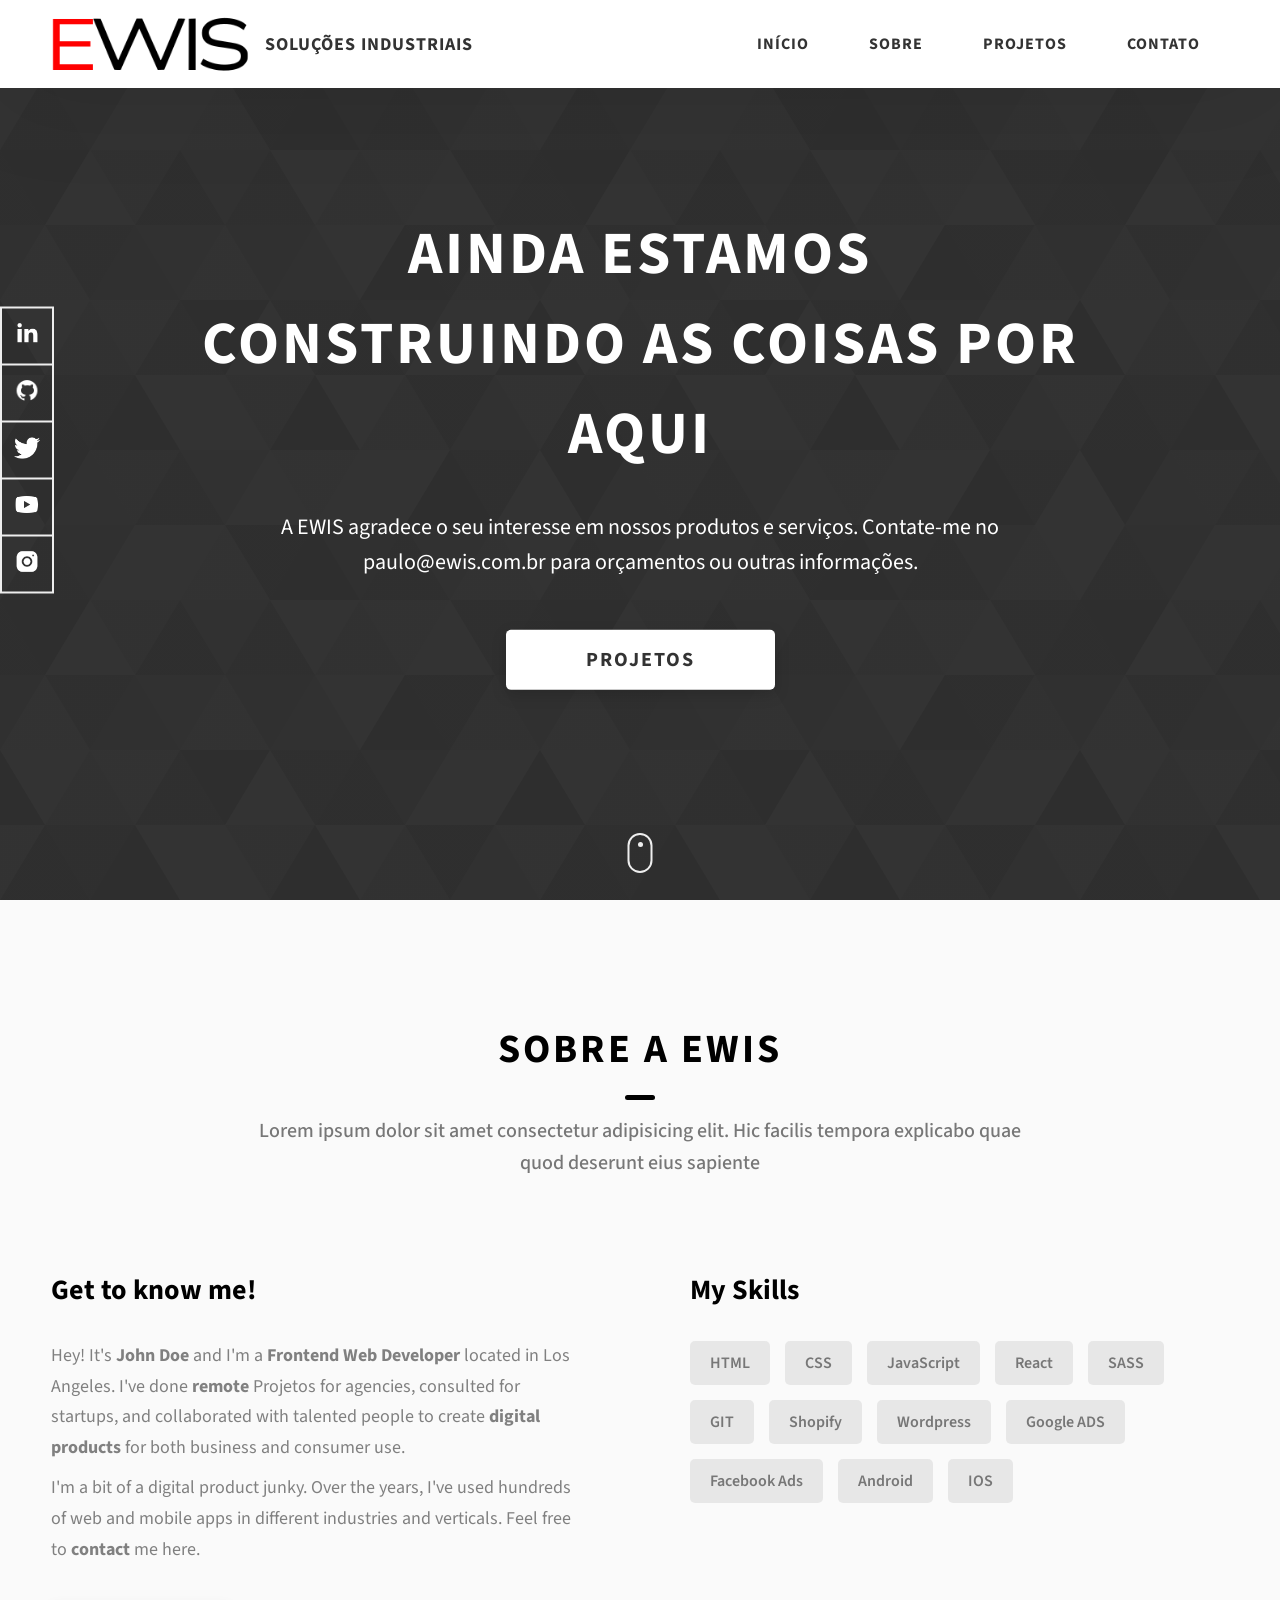
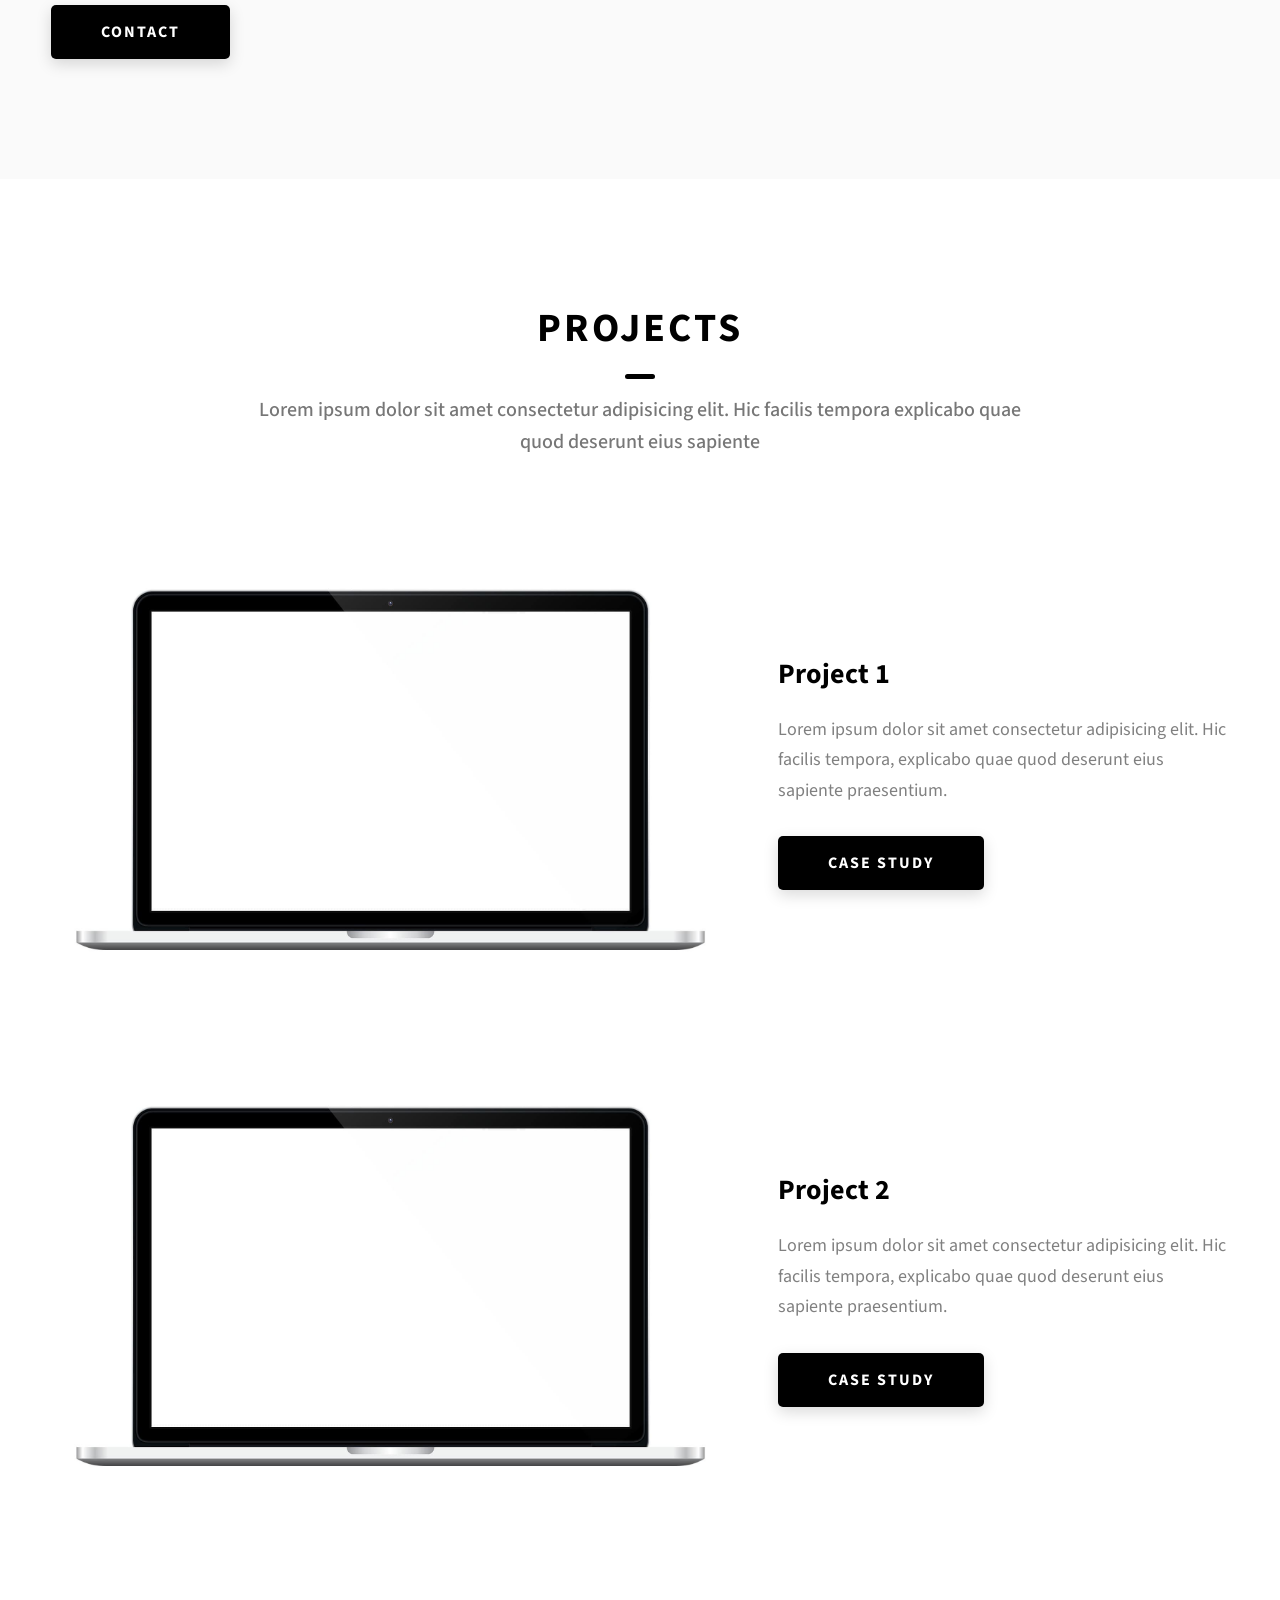
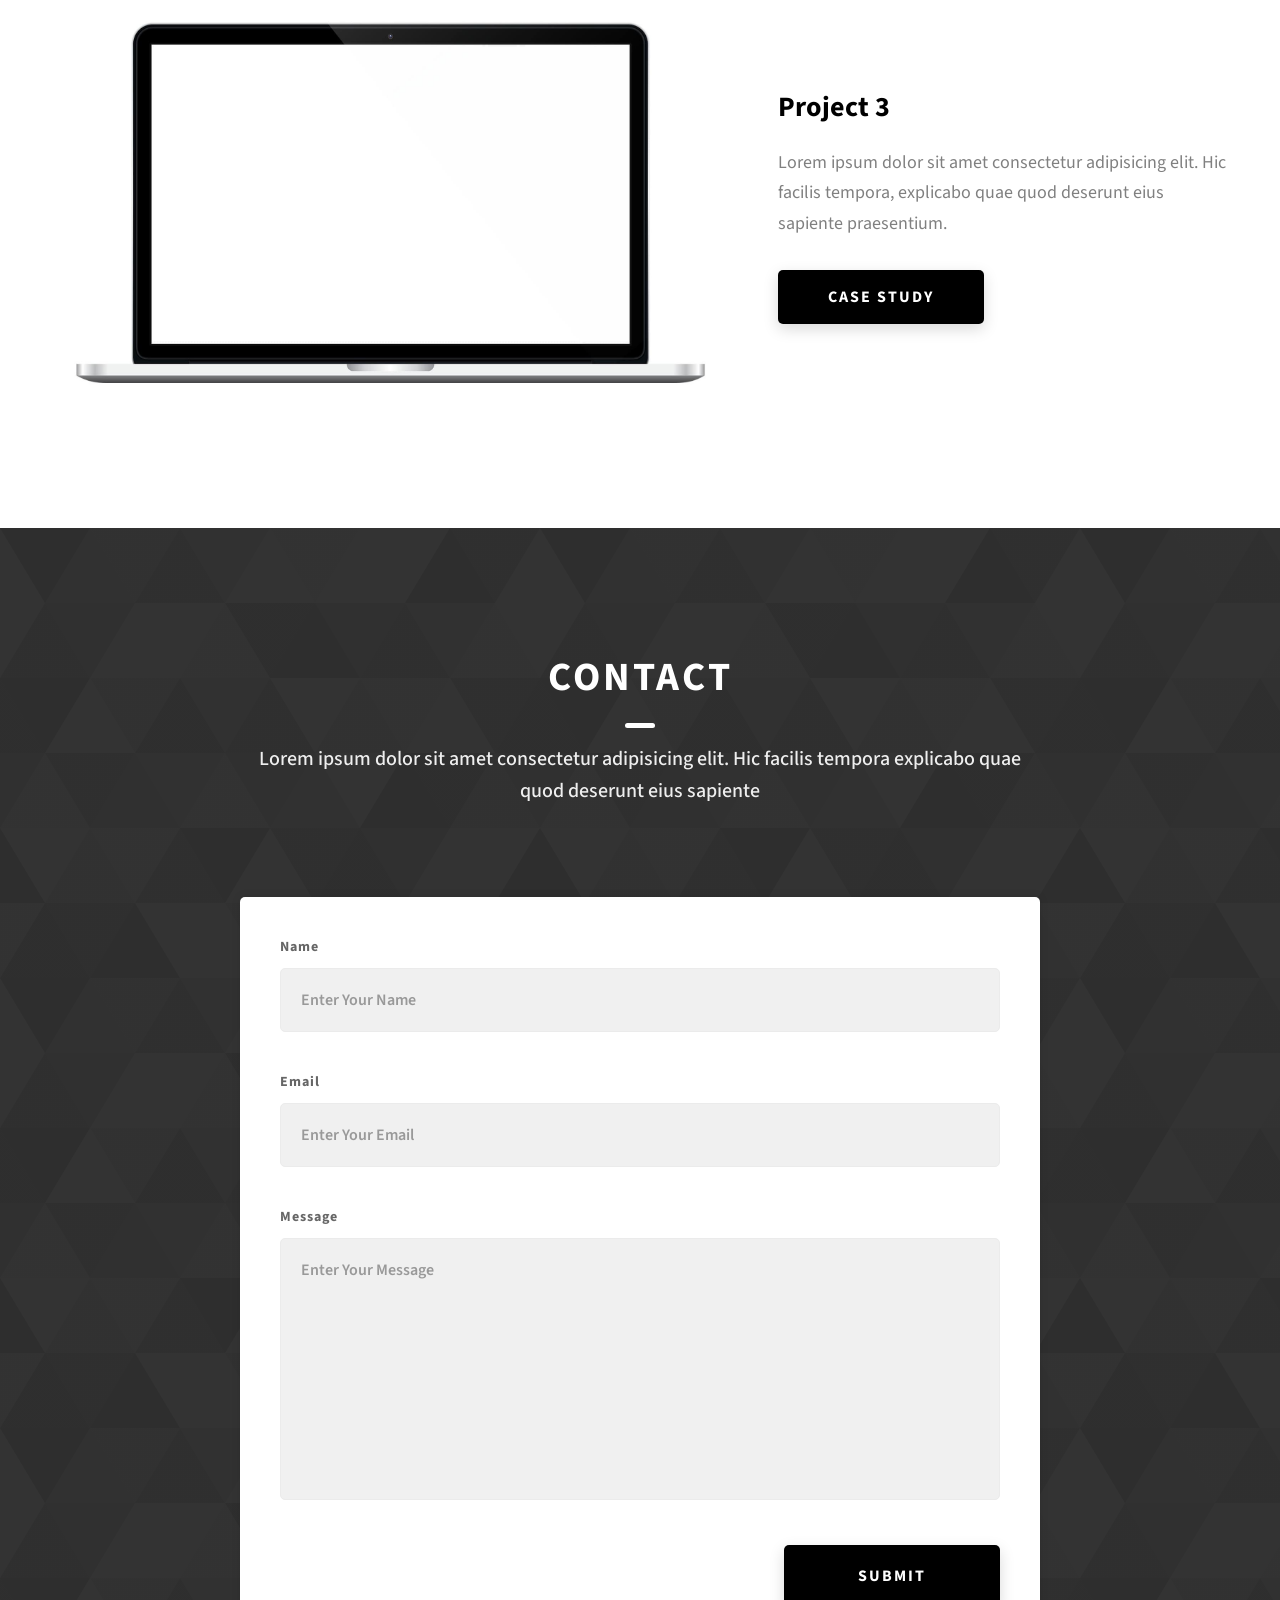
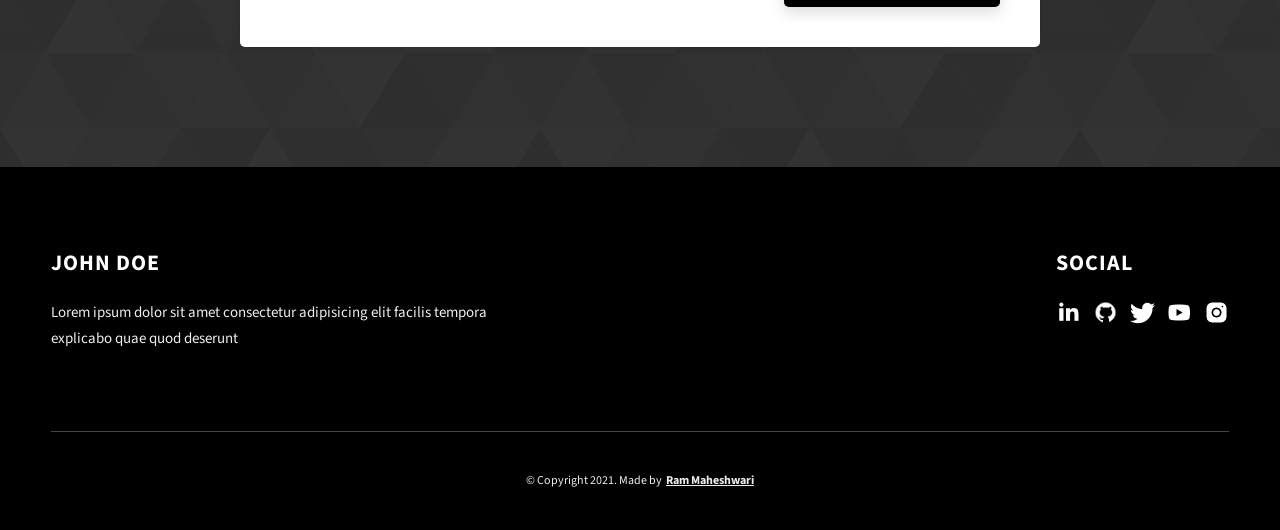
<file: index.html>
<!DOCTYPE html>
<html lang="en">
  <head>
    <meta charset="UTF-8" />
    <meta name="viewport" content="width=device-width, initial-scale=1.0" />
    <meta http-equiv="X-UA-Compatible" content="ie=edge" />
    <title>Dopefolio</title>
    <meta name="description" content="Portfolio Template for Developer" />

    <link rel="stylesheet" href="css/style.css" />

    <link rel="preconnect" href="https://fonts.googleapis.com" />
    <link rel="preconnect" href="https://fonts.gstatic.com" crossorigin />
    <link
      href="https://fonts.googleapis.com/css2?family=Source+Sans+Pro:wght@400;600;700;900&display=swap"
      rel="stylesheet"
    />
  </head>
  <body>
    <header class="header">
      <div class="header__content">
        <div class="header__logo-container">
          <div class="header__logo-img-cont">
            <img
              src="./assets/png/ewis.png"
              alt="Imagem com o Logo da EWIS"
              class="header__logo-img"
            />
          </div>
          <span class="header__logo-sub">Soluções Industriais</span>
        </div>
        <div class="header__main">
          <ul class="header__links">
            <li class="header__link-wrapper">
              <a href="./index.html" class="header__link"> Início </a>
            </li>
            <li class="header__link-wrapper">
              <a href="./index.html#about" class="header__link">Sobre </a>
            </li>
            <li class="header__link-wrapper">
              <a href="./index.html#projects" class="header__link"> Projetos </a>
            </li>
            <li class="header__link-wrapper">
              <a href="./index.html#contact" class="header__link"> Contato </a>
            </li>
          </ul>
          <div class="header__main-ham-menu-cont">
            <img
              src="./assets/svg/ham-menu.svg"
              alt="hamburger menu"
              class="header__main-ham-menu"
            />
            <img
              src="./assets/svg/ham-menu-close.svg"
              alt="hamburger menu close"
              class="header__main-ham-menu-close d-none"
            />
          </div>
        </div>
      </div>
      <div class="header__sm-menu">
        <div class="header__sm-menu-content">
          <ul class="header__sm-menu-links">
            <li class="header__sm-menu-link">
              <a href="./index.html"> Início </a>
            </li>

            <li class="header__sm-menu-link">
              <a href="./index.html#about"> Sobre </a>
            </li>

            <li class="header__sm-menu-link">
              <a href="./index.html#projects"> Projetos </a>
            </li>

            <li class="header__sm-menu-link">
              <a href="./index.html#contact"> Contato </a>
            </li>
          </ul>
        </div>
      </div>
    </header>
    <section class="home-hero">
      <div class="home-hero__content">
        <h1 class="heading-primary">AINDA ESTAMOS CONSTRUINDO AS COISAS POR AQUI</h1>
        <div class="home-hero__info">
          <p class="text-primary">
            A EWIS agradece o seu interesse em nossos produtos e serviços.
            Contate-me no paulo@ewis.com.br para orçamentos ou outras informações.
          </p>
        </div>
        <div class="home-hero__cta">
          <a href="./#projects" class="btn btn--bg">Projetos</a>
        </div>
      </div>
      <div class="home-hero__socials">
        <div class="home-hero__social">
          <a target="_blank" rel="noreferrer" href="https://www.linkedin.com/in/paulovrms/" class="home-hero__social-icon-link">
            <img
              src="./assets/png/linkedin-ico.png"
              alt="icon"
              class="home-hero__social-icon"
            />
          </a>
        </div>
        <div class="home-hero__social">
          <a target="_blank" rel="noreferrer"  href="#" class="home-hero__social-icon-link">
            <img
              src="./assets/png/github-ico.png"
              alt="icon"
              class="home-hero__social-icon"
            />
          </a>
        </div>
        <div class="home-hero__social">
          <a target="_blank" rel="noreferrer"  href="#" class="home-hero__social-icon-link">
            <img
              src="./assets/png/twitter-ico.png"
              alt="icon"
              class="home-hero__social-icon"
            />
          </a>
        </div>
        <div class="home-hero__social">
          <a target="_blank" rel="noreferrer"  href="#" class="home-hero__social-icon-link">
            <img
              src="./assets/png/yt-ico.png"
              alt="icon"
              class="home-hero__social-icon"
            />
          </a>
        </div>
        <div class="home-hero__social">
          <a target="_blank" rel="noreferrer" href="#" class="home-hero__social-icon-link home-hero__social-icon-link--bd-none"          >
            <img
              src="./assets/png/insta-ico.png"
              alt="icon"
              class="home-hero__social-icon"
            />
          </a>
        </div>
      </div>
      <div class="home-hero__mouse-scroll-cont">
        <div class="mouse"></div>
      </div>
    </section>
    <section id="about" class="about sec-pad">
      <div class="main-container">
        <h2 class="heading heading-sec heading-sec__mb-med">
          <span class="heading-sec__main">Sobre a Ewis</span>
          <span class="heading-sec__sub">
            Lorem ipsum dolor sit amet consectetur adipisicing elit. Hic facilis
            tempora explicabo quae quod deserunt eius sapiente
          </span>
        </h2>
        <div class="about__content">
          <div class="about__content-main">
            <h3 class="about__content-title">Get to know me!</h3>
            <div class="about__content-details">
              <p class="about__content-details-para">
                Hey! It's
                <strong>John Doe</strong>
                and I'm a <strong> Frontend Web Developer </strong> located in
                Los Angeles. I've done
                <strong> remote </strong>
                Projetos for agencies, consulted for startups, and collaborated
                with talented people to create
                <strong>digital products </strong>
                for both business and consumer use.
              </p>
              <p class="about__content-details-para">
                I'm a bit of a digital product junky. Over the years, I've used
                hundreds of web and mobile apps in different industries and
                verticals. Feel free to
                <strong>contact</strong> me here.
              </p>
            </div>
            <a href="./#contact" class="btn btn--med btn--theme dynamicBgClr"
              >Contact</a
            >
          </div>
          <div class="about__content-skills">
            <h3 class="about__content-title">My Skills</h3>
            <div class="skills">
              <div class="skills__skill">HTML</div>
              <div class="skills__skill">CSS</div>
              <div class="skills__skill">JavaScript</div>
              <div class="skills__skill">React</div>
              <div class="skills__skill">SASS</div>
              <div class="skills__skill">GIT</div>
              <div class="skills__skill">Shopify</div>
              <div class="skills__skill">Wordpress</div>
              <div class="skills__skill">Google ADS</div>
              <div class="skills__skill">Facebook Ads</div>
              <div class="skills__skill">Android</div>
              <div class="skills__skill">IOS</div>
            </div>
          </div>
        </div>
      </div>
    </section>
    <section id="projects" class="projects sec-pad">
      <div class="main-container">
        <h2 class="heading heading-sec heading-sec__mb-bg">
          <span class="heading-sec__main">Projects</span>
          <span class="heading-sec__sub">
            Lorem ipsum dolor sit amet consectetur adipisicing elit. Hic facilis
            tempora explicabo quae quod deserunt eius sapiente
          </span>
        </h2>

        <div class="projects__content">
          <div class="projects__row">
            <div class="projects__row-img-cont">
              <img
                src="./assets/jpeg/project-mockup-example.jpeg"
                alt="Software Screenshot"
                class="projects__row-img"
                loading="lazy"
              />
            </div>
            <div class="projects__row-content">
              <h3 class="projects__row-content-title">Project 1</h3>
              <p class="projects__row-content-desc">
                Lorem ipsum dolor sit amet consectetur adipisicing elit. Hic
                facilis tempora, explicabo quae quod deserunt eius sapiente
                praesentium.
              </p>
              <a
                href="./project-1.html"
                class="btn btn--med btn--theme dynamicBgClr"
                target="_blank"
                >Case Study</a
              >
            </div>
          </div>
          <div class="projects__row">
            <div class="projects__row-img-cont">
              <img
                src="./assets/jpeg/project-mockup-example.jpeg"
                alt="Software Screenshot"
                class="projects__row-img"
                loading="lazy"
              />
            </div>
            <div class="projects__row-content">
              <h3 class="projects__row-content-title">Project 2</h3>
              <p class="projects__row-content-desc">
                Lorem ipsum dolor sit amet consectetur adipisicing elit. Hic
                facilis tempora, explicabo quae quod deserunt eius sapiente
                praesentium.
              </p>
              <a
                href="./project-2.html"
                class="btn btn--med btn--theme dynamicBgClr"
                target="_blank"
                >Case Study</a
              >
            </div>
          </div>
          <div class="projects__row">
            <div class="projects__row-img-cont">
              <img
                src="./assets/jpeg/project-mockup-example.jpeg"
                alt="Software Screenshot"
                class="projects__row-img"
                loading="lazy"
              />
            </div>
            <div class="projects__row-content">
              <h3 class="projects__row-content-title">Project 3</h3>
              <p class="projects__row-content-desc">
                Lorem ipsum dolor sit amet consectetur adipisicing elit. Hic
                facilis tempora, explicabo quae quod deserunt eius sapiente
                praesentium.
              </p>
              <a
                href="./project-3.html"
                class="btn btn--med btn--theme dynamicBgClr"
                target="_blank"
                >Case Study</a
              >
            </div>
          </div>
        </div>
      </div>
    </section>
    <section id="contact" class="contact sec-pad dynamicBg">
      <div class="main-container">
        <h2 class="heading heading-sec heading-sec__mb-med">
          <span class="heading-sec__main heading-sec__main--lt">Contact</span>
          <span class="heading-sec__sub heading-sec__sub--lt">
            Lorem ipsum dolor sit amet consectetur adipisicing elit. Hic facilis
            tempora explicabo quae quod deserunt eius sapiente
          </span>
        </h2>
        <div class="contact__form-container">
          <form action="#" class="contact__form">
            <div class="contact__form-field">
              <label class="contact__form-label" for="name">Name</label>
              <input
                required
                placeholder="Enter Your Name"
                type="text"
                class="contact__form-input"
                name="name"
                id="name"
              />
            </div>
            <div class="contact__form-field">
              <label class="contact__form-label" for="email">Email</label>
              <input
                required
                placeholder="Enter Your Email"
                type="text"
                class="contact__form-input"
                name="email"
                id="email"
              />
            </div>
            <div class="contact__form-field">
              <label class="contact__form-label" for="message">Message</label>
              <textarea
                required
                cols="30"
                rows="10"
                class="contact__form-input"
                placeholder="Enter Your Message"
                name="message"
                id="message"
              ></textarea>
            </div>
            <button type="submit" class="btn btn--theme contact__btn">
              Submit
            </button>
          </form>
        </div>
      </div>
    </section>
    <footer class="main-footer">
      <div class="main-container">
        <div class="main-footer__upper">
          <div class="main-footer__row main-footer__row-1">
            <h2 class="heading heading-sm main-footer__heading-sm">
              <span>Social</span>
            </h2>
            <div class="main-footer__social-cont">
              <a target="_blank" rel="noreferrer" href="https://www.linkedin.com/in/paulovrms/">
                <img
                  class="main-footer__icon"
                  src="./assets/png/linkedin-ico.png"
                  alt="icon"
                />
              </a>
              <a target="_blank" rel="noreferrer" href="#">
                <img
                  class="main-footer__icon"
                  src="./assets/png/github-ico.png"
                  alt="icon"
                />
              </a>
              <a target="_blank" rel="noreferrer" href="#">
                <img
                  class="main-footer__icon"
                  src="./assets/png/twitter-ico.png"
                  alt="icon"
                />
              </a>
              <a target="_blank" rel="noreferrer" href="#">
                <img
                  class="main-footer__icon"
                  src="./assets/png/yt-ico.png"
                  alt="icon"
                />
              </a>
              <a target="_blank" rel="noreferrer" href="#">
                <img
                  class="main-footer__icon main-footer__icon--mr-none"
                  src="./assets/png/insta-ico.png"
                  alt="icon"
                />
              </a>
            </div>
          </div>
          <div class="main-footer__row main-footer__row-2">
            <h4 class="heading heading-sm text-lt">John Doe</h4>
            <p class="main-footer__short-desc">
              Lorem ipsum dolor sit amet consectetur adipisicing elit facilis
              tempora explicabo quae quod deserunt
            </p>
          </div>
        </div>

        <!-- If you give me some credit or shoutout here by linking to my website, then it will be a big thing for me and will help me a lot :) -->
        <div class="main-footer__lower">
          &copy; Copyright 2021. Made by
          <a rel="noreferrer" target="_blank" href="https://rammaheshwari.com"
            >Ram Maheshwari</a
          >
        </div>
      </div>
    </footer>

    <script src="./index.js"></script>
  </body>
</html>
</file>
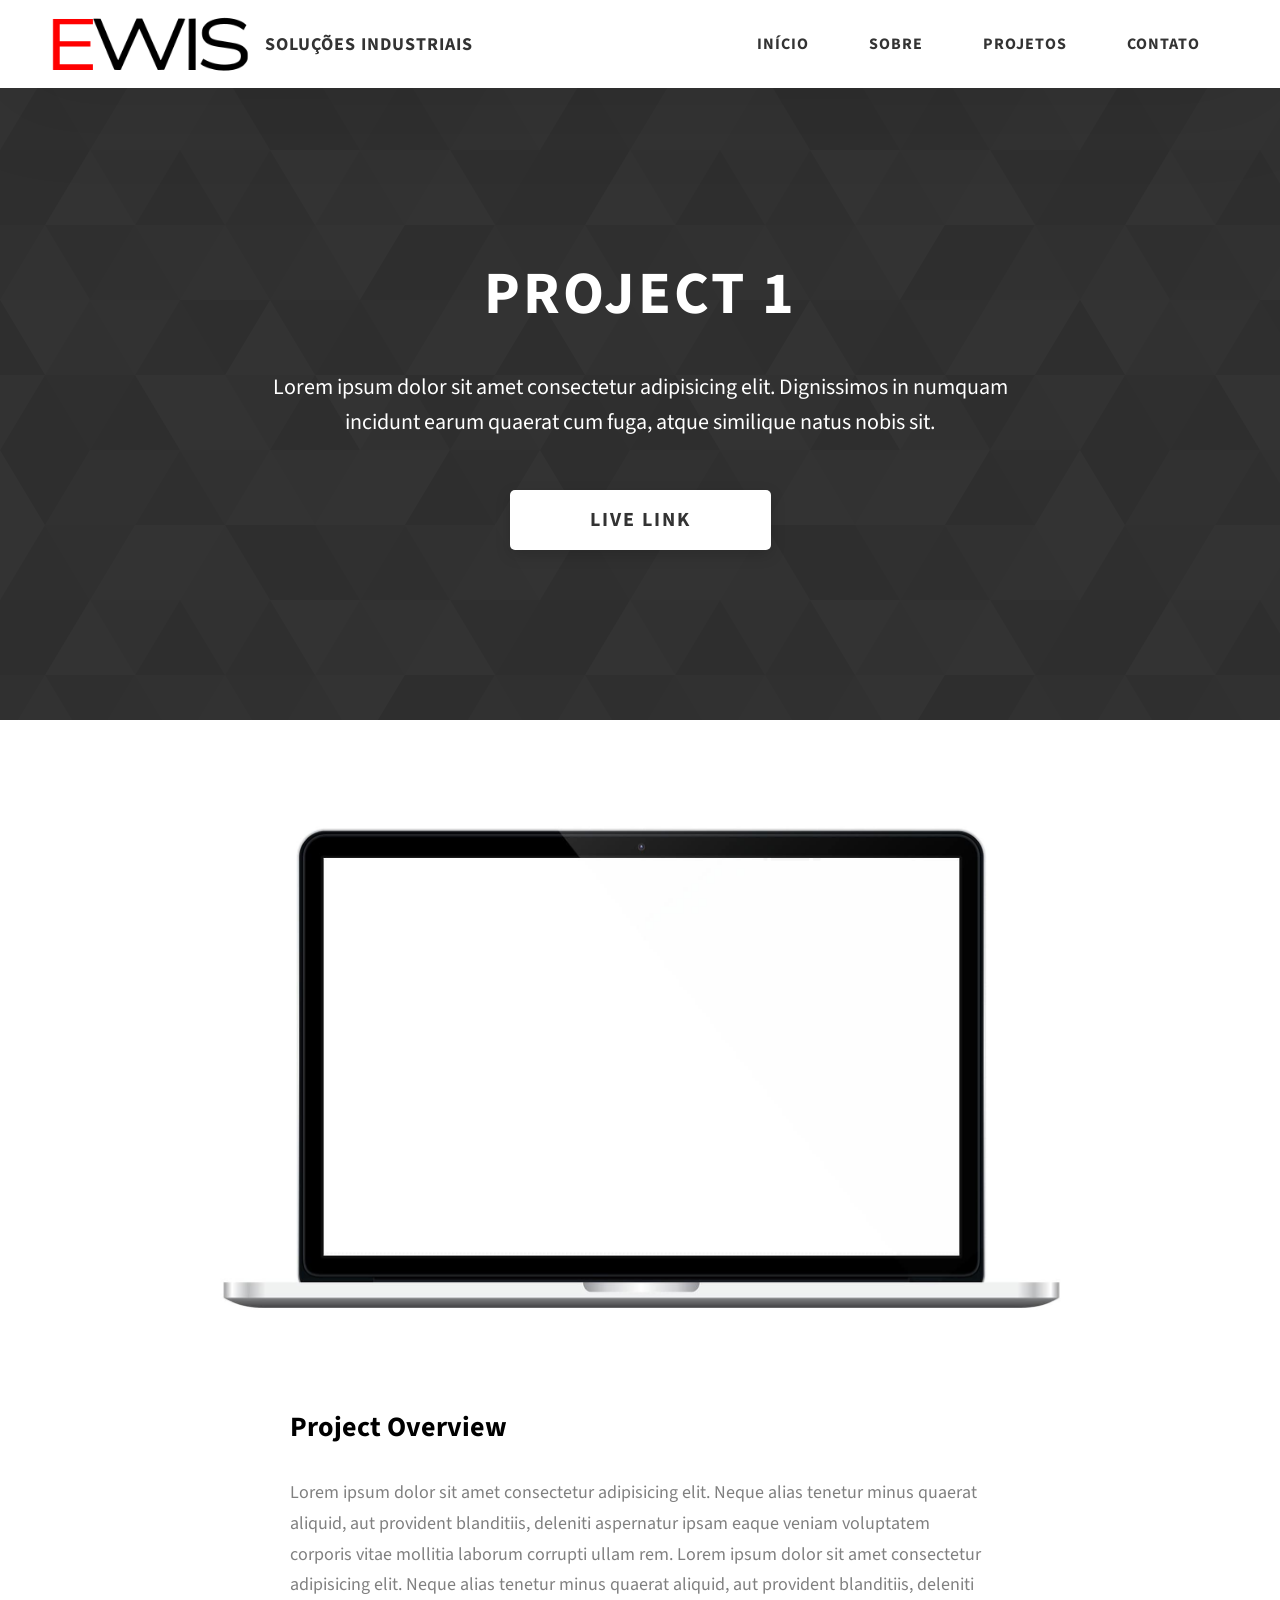
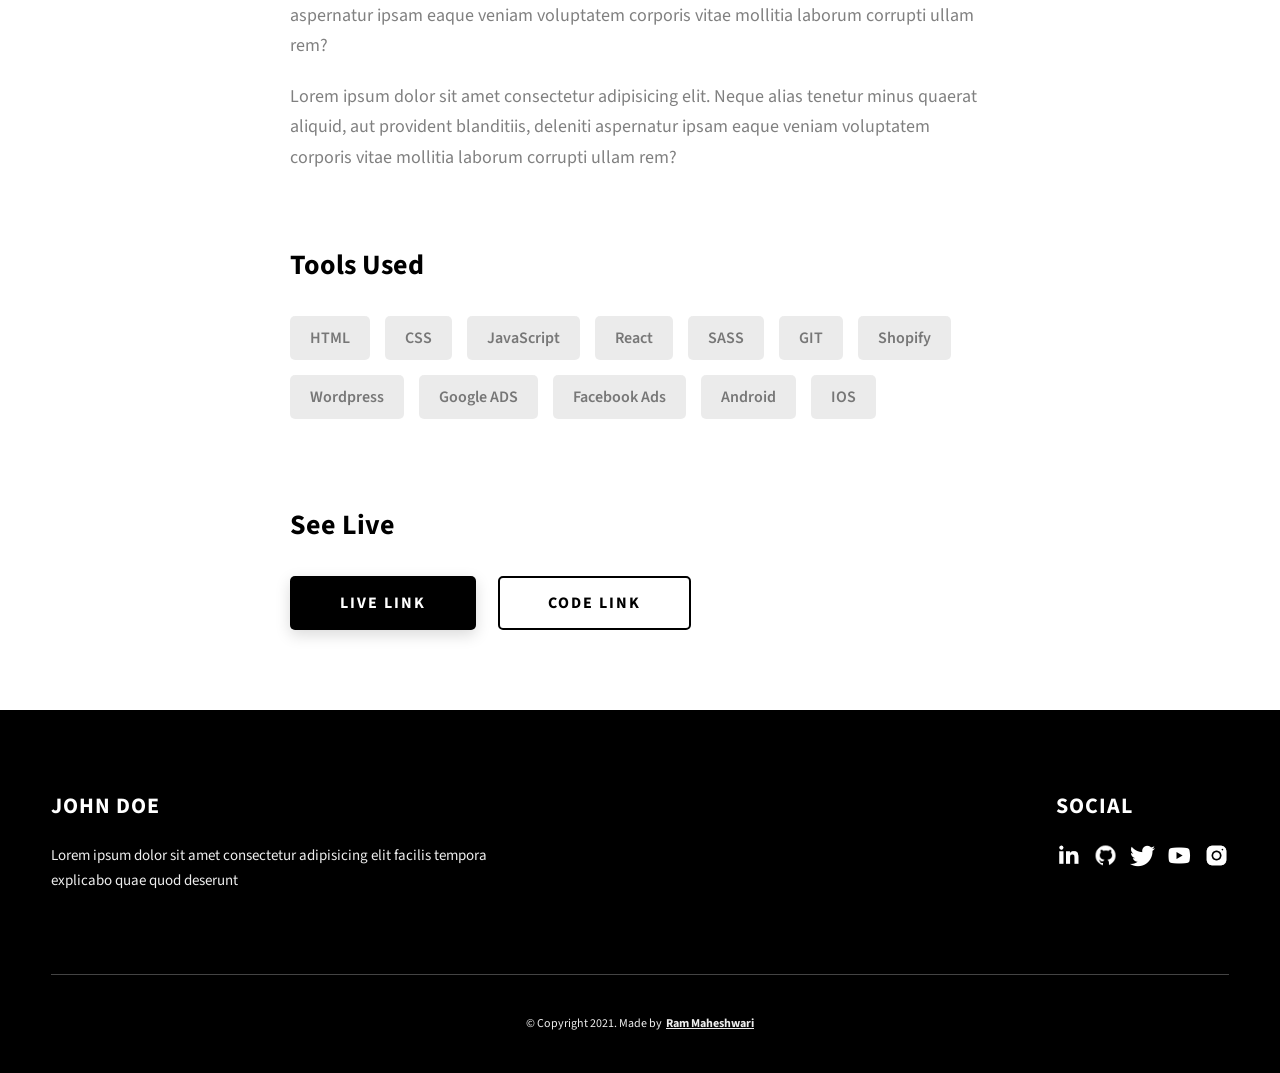
<file: project-1.html>
<!DOCTYPE html>
<html lang="en">
  <head>
    <meta charset="UTF-8" />
    <meta name="viewport" content="width=device-width, initial-scale=1.0" />
    <meta http-equiv="X-UA-Compatible" content="ie=edge" />
    <title>Case Study of Project 1</title>
    <meta name="description" content="Case study page of Project" />

    <link rel="stylesheet" href="css/style.css" />

    <link rel="preconnect" href="https://fonts.googleapis.com" />
    <link rel="preconnect" href="https://fonts.gstatic.com" crossorigin />
    <link
      href="https://fonts.googleapis.com/css2?family=Source+Sans+Pro:wght@400;600;700;900&display=swap"
      rel="stylesheet"
    />
  </head>
  <body>
    <header class="header">
      <div class="header__content">
        <div class="header__logo-container">
          <div class="header__logo-img-cont">
            <img
              src="./assets/png/ewis.png"
              alt="Imagem com o Logo da EWIS"
              class="header__logo-img"
            />
          </div>
          <span class="header__logo-sub">Soluções Industriais</span>
        </div>
        <div class="header__main">
          <ul class="header__links">
            <li class="header__link-wrapper">
              <a href="./index.html" class="header__link"> Início </a>
            </li>
            <li class="header__link-wrapper">
              <a href="./index.html#about" class="header__link"> Sobre </a>
            </li>
            <li class="header__link-wrapper">
              <a href="./index.html#projects" class="header__link"> Projetos </a>
            </li>
            <li class="header__link-wrapper">
              <a href="./index.html#contact" class="header__link"> Contato </a>
            </li>
          </ul>
          <div class="header__main-ham-menu-cont">
            <img
              src="./assets/svg/ham-menu.svg"
              alt="hamburger menu"
              class="header__main-ham-menu"
            />
            <img
              src="./assets/svg/ham-menu-close.svg"
              alt="hamburger menu close"
              class="header__main-ham-menu-close d-none"
            />
          </div>
        </div>
      </div>
      <div class="header__sm-menu">
        <div class="header__sm-menu-content">
          <ul class="header__sm-menu-links">
            <li class="header__sm-menu-link">
              <a href="./index.html"> Início </a>
            </li>

            <li class="header__sm-menu-link">
              <a href="./index.html#about"> Sobre </a>
            </li>

            <li class="header__sm-menu-link">
              <a href="./index.html#projects"> Projetos </a>
            </li>

            <li class="header__sm-menu-link">
              <a href="./index.html#contact"> Contato </a>
            </li>
          </ul>
        </div>
      </div>
    </header>
    <section class="project-cs-hero">
      <div class="project-cs-hero__content">
        <h1 class="heading-primary">Project 1</h1>
        <div class="project-cs-hero__info">
          <p class="text-primary">
            Lorem ipsum dolor sit amet consectetur adipisicing elit. Dignissimos
            in numquam incidunt earum quaerat cum fuga, atque similique natus
            nobis sit.
          </p>
        </div>
        <div class="project-cs-hero__cta">
          <a href="#" class="btn btn--bg" target="_blank">Live Link</a>
        </div>
      </div>
    </section>
    <section class="project-details">
      <div class="main-container">
        <div class="project-details__content">
          <div class="project-details__showcase-img-cont">
            <img
              src="./assets/jpeg/project-mockup-example.jpeg"
              alt="Project Image"
              class="project-details__showcase-img"
            />
          </div>
          <div class="project-details__content-main">
            <div class="project-details__desc">
              <h3 class="project-details__content-title">Project Overview</h3>
              <p class="project-details__desc-para">
                Lorem ipsum dolor sit amet consectetur adipisicing elit. Neque
                alias tenetur minus quaerat aliquid, aut provident blanditiis,
                deleniti aspernatur ipsam eaque veniam voluptatem corporis vitae
                mollitia laborum corrupti ullam rem. Lorem ipsum dolor sit amet
                consectetur adipisicing elit. Neque alias tenetur minus quaerat
                aliquid, aut provident blanditiis, deleniti aspernatur ipsam
                eaque veniam voluptatem corporis vitae mollitia laborum corrupti
                ullam rem?
              </p>
              <p class="project-details__desc-para">
                Lorem ipsum dolor sit amet consectetur adipisicing elit. Neque
                alias tenetur minus quaerat aliquid, aut provident blanditiis,
                deleniti aspernatur ipsam eaque veniam voluptatem corporis vitae
                mollitia laborum corrupti ullam rem?
              </p>
            </div>
            <div class="project-details__tools-used">
              <h3 class="project-details__content-title">Tools Used</h3>
              <div class="skills">
                <div class="skills__skill">HTML</div>
                <div class="skills__skill">CSS</div>
                <div class="skills__skill">JavaScript</div>
                <div class="skills__skill">React</div>
                <div class="skills__skill">SASS</div>
                <div class="skills__skill">GIT</div>
                <div class="skills__skill">Shopify</div>
                <div class="skills__skill">Wordpress</div>
                <div class="skills__skill">Google ADS</div>
                <div class="skills__skill">Facebook Ads</div>
                <div class="skills__skill">Android</div>
                <div class="skills__skill">IOS</div>
              </div>
            </div>
            <div class="project-details__links">
              <h3 class="project-details__content-title">See Live</h3>
              <a
                href="#"
                class="btn btn--med btn--theme project-details__links-btn"
                target="_blank"
                >Live Link</a
              >
              <a
                href="#"
                class="btn btn--med btn--theme-inv project-details__links-btn"
                target="_blank"
                >Code Link</a
              >
            </div>
          </div>
        </div>
      </div>
    </section>
    <footer class="main-footer">
      <div class="main-container">
        <div class="main-footer__upper">
          <div class="main-footer__row main-footer__row-1">
            <h2 class="heading heading-sm main-footer__heading-sm">
              <span>Social</span>
            </h2>
            <div class="main-footer__social-cont">
              <a target="_blank" rel="noreferrer" href="https://www.linkedin.com/in/paulovrms/">
                <img
                  class="main-footer__icon"
                  src="./assets/png/linkedin-ico.png"
                  alt="icon"
                />
              </a>
              <a target="_blank" rel="noreferrer" href="#">
                <img
                  class="main-footer__icon"
                  src="./assets/png/github-ico.png"
                  alt="icon"
                />
              </a>
              <a target="_blank" rel="noreferrer" href="#">
                <img
                  class="main-footer__icon"
                  src="./assets/png/twitter-ico.png"
                  alt="icon"
                />
              </a>
              <a target="_blank" rel="noreferrer" href="#">
                <img
                  class="main-footer__icon"
                  src="./assets/png/yt-ico.png"
                  alt="icon"
                />
              </a>
              <a target="_blank" rel="noreferrer" href="#">
                <img
                  class="main-footer__icon main-footer__icon--mr-none"
                  src="./assets/png/insta-ico.png"
                  alt="icon"
                />
              </a>
            </div>
          </div>
          <div class="main-footer__row main-footer__row-2">
            <h4 class="heading heading-sm text-lt">John Doe</h4>
            <p class="main-footer__short-desc">
              Lorem ipsum dolor sit amet consectetur adipisicing elit facilis
              tempora explicabo quae quod deserunt
            </p>
          </div>
        </div>

        <div class="main-footer__lower">
          &copy; Copyright 2021. Made by
          <a rel="noreferrer" target="_blank" href="https://rammaheshwari.com"
            >Ram Maheshwari</a
          >
        </div>
      </div>
    </footer>
    <script src="./index.js"></script>
  </body>
</html>
</file>
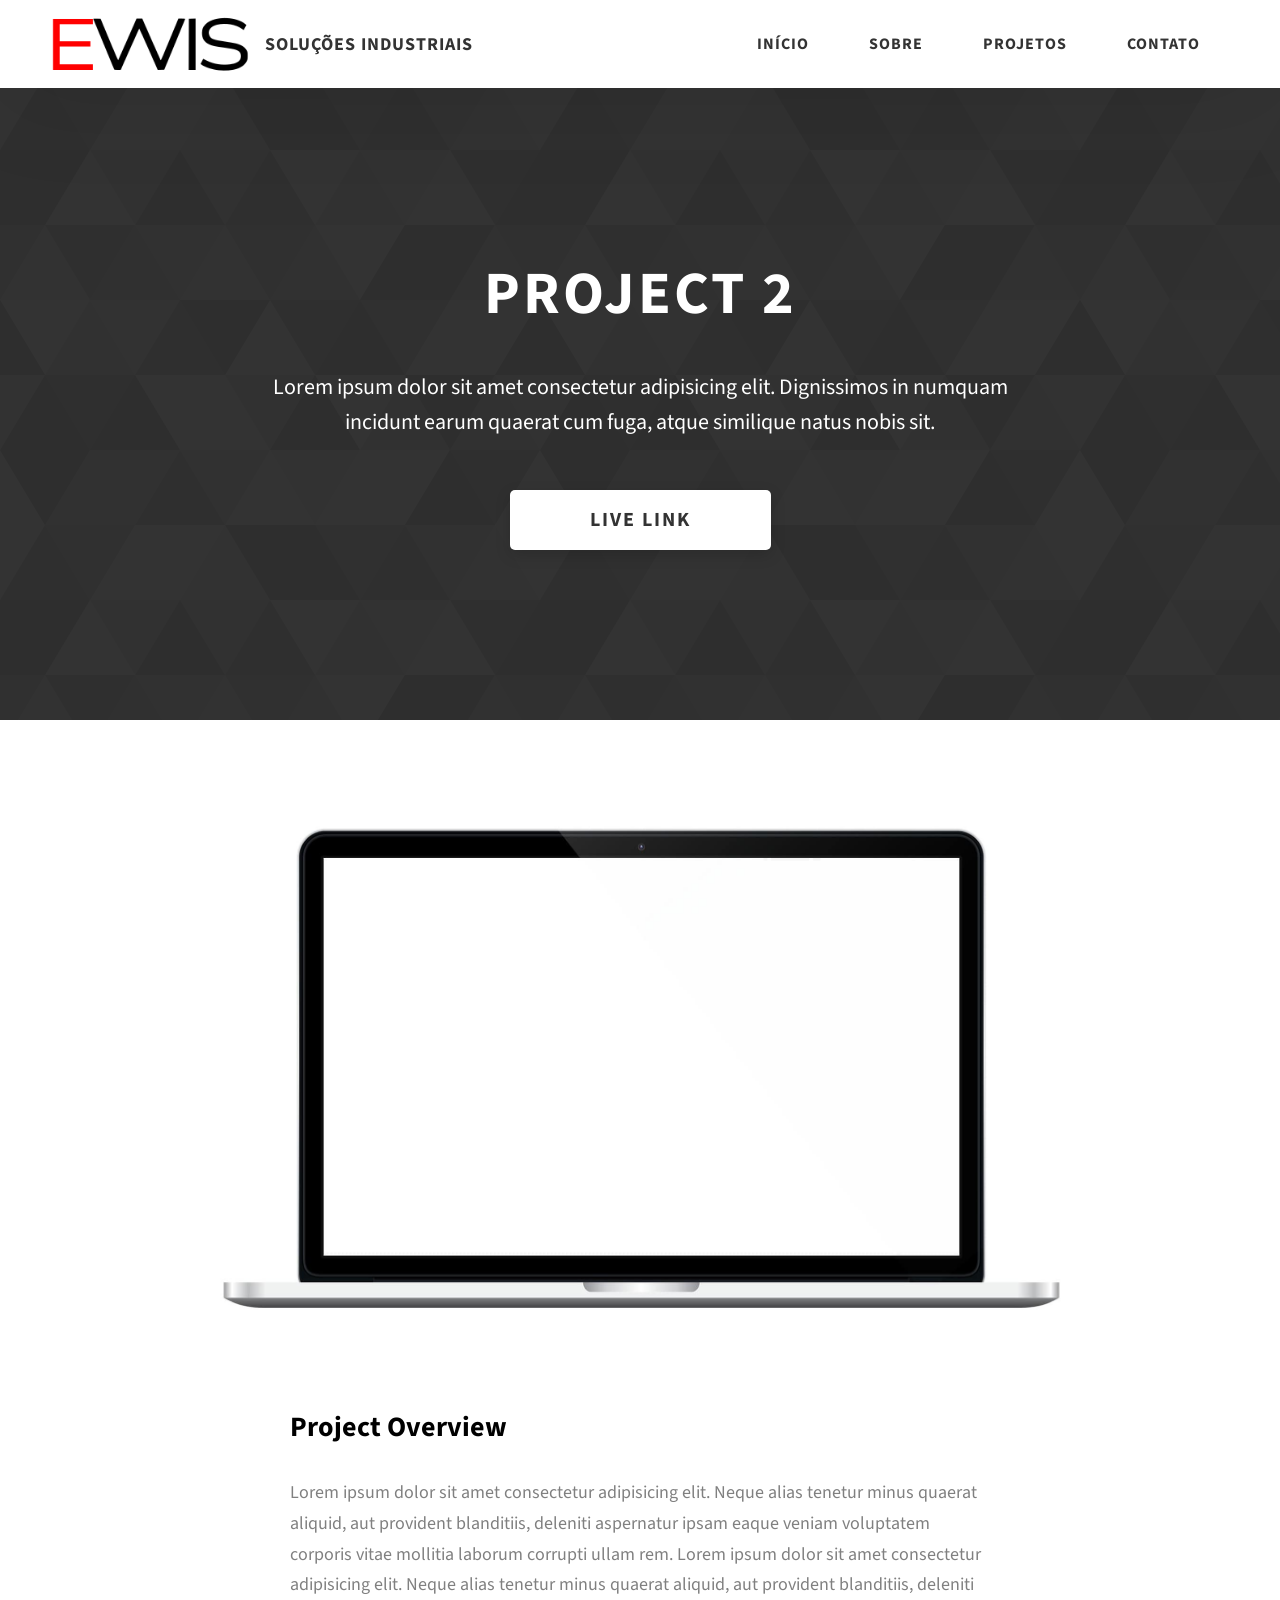
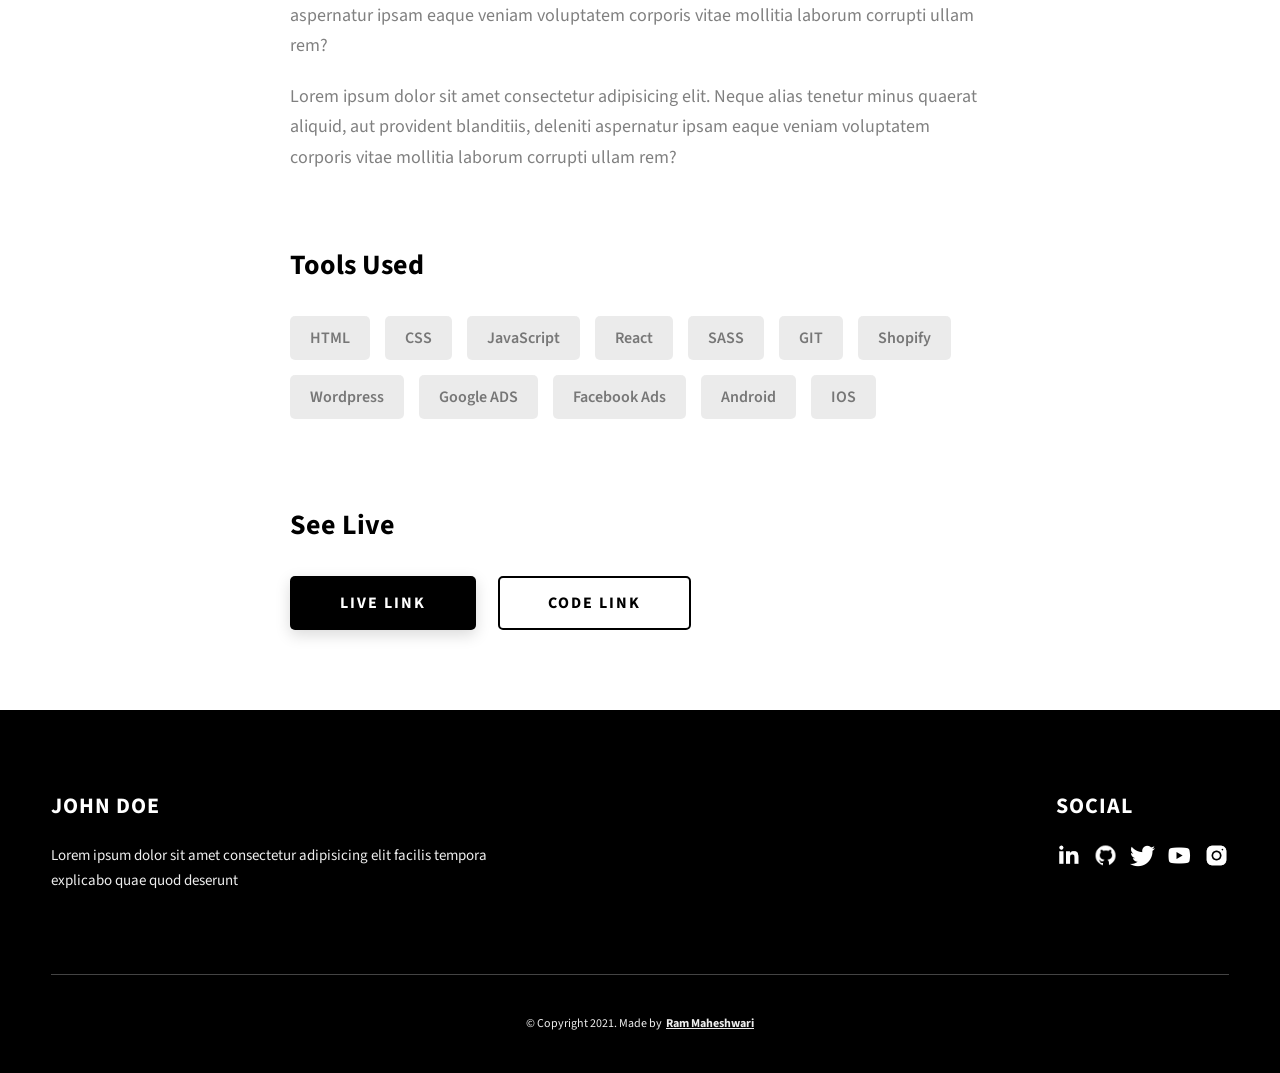
<file: project-2.html>
<!DOCTYPE html>
<html lang="en">
  <head>
    <meta charset="UTF-8" />
    <meta name="viewport" content="width=device-width, initial-scale=1.0" />
    <meta http-equiv="X-UA-Compatible" content="ie=edge" />
    <title>Case Study of Project 2</title>
    <meta name="description" content="Case study page of Project" />

    <link rel="stylesheet" href="css/style.css" />

    <link rel="preconnect" href="https://fonts.googleapis.com" />
    <link rel="preconnect" href="https://fonts.gstatic.com" crossorigin />
    <link
      href="https://fonts.googleapis.com/css2?family=Source+Sans+Pro:wght@400;600;700;900&display=swap"
      rel="stylesheet"
    />
  </head>
  <body>
    <header class="header">
      <div class="header__content">
        <div class="header__logo-container">
          <div class="header__logo-img-cont">
            <img
              src="./assets/png/ewis.png"
              alt="Imagem com o Logo da EWIS"
              class="header__logo-img"
            />
          </div>
          <span class="header__logo-sub">Soluções Industriais</span>
        </div>
        <div class="header__main">
          <ul class="header__links">
            <li class="header__link-wrapper">
              <a href="./index.html" class="header__link"> Início </a>
            </li>
            <li class="header__link-wrapper">
              <a href="./index.html#about" class="header__link"> Sobre </a>
            </li>
            <li class="header__link-wrapper">
              <a href="./index.html#projects" class="header__link"> Projetos </a>
            </li>
            <li class="header__link-wrapper">
              <a href="./index.html#contact" class="header__link"> Contato </a>
            </li>
          </ul>
          <div class="header__main-ham-menu-cont">
            <img
              src="./assets/svg/ham-menu.svg"
              alt="hamburger menu"
              class="header__main-ham-menu"
            />
            <img
              src="./assets/svg/ham-menu-close.svg"
              alt="hamburger menu close"
              class="header__main-ham-menu-close d-none"
            />
          </div>
        </div>
      </div>
      <div class="header__sm-menu">
        <div class="header__sm-menu-content">
          <ul class="header__sm-menu-links">
            <li class="header__sm-menu-link">
              <a href="./index.html"> Início </a>
            </li>

            <li class="header__sm-menu-link">
              <a href="./index.html#about"> Sobre </a>
            </li>

            <li class="header__sm-menu-link">
              <a href="./index.html#projects"> Projetos </a>
            </li>

            <li class="header__sm-menu-link">
              <a href="./index.html#contact"> Contato </a>
            </li>
          </ul>
        </div>
      </div>
    </header>
    <section class="project-cs-hero">
      <div class="project-cs-hero__content">
        <h1 class="heading-primary">Project 2</h1>
        <div class="project-cs-hero__info">
          <p class="text-primary">
            Lorem ipsum dolor sit amet consectetur adipisicing elit. Dignissimos
            in numquam incidunt earum quaerat cum fuga, atque similique natus
            nobis sit.
          </p>
        </div>
        <div class="project-cs-hero__cta">
          <a href="#" class="btn btn--bg" target="_blank">Live Link</a>
        </div>
      </div>
    </section>
    <section class="project-details">
      <div class="main-container">
        <div class="project-details__content">
          <div class="project-details__showcase-img-cont">
            <img
              src="./assets/jpeg/project-mockup-example.jpeg"
              alt="Project Image"
              class="project-details__showcase-img"
            />
          </div>
          <div class="project-details__content-main">
            <div class="project-details__desc">
              <h3 class="project-details__content-title">Project Overview</h3>
              <p class="project-details__desc-para">
                Lorem ipsum dolor sit amet consectetur adipisicing elit. Neque
                alias tenetur minus quaerat aliquid, aut provident blanditiis,
                deleniti aspernatur ipsam eaque veniam voluptatem corporis vitae
                mollitia laborum corrupti ullam rem. Lorem ipsum dolor sit amet
                consectetur adipisicing elit. Neque alias tenetur minus quaerat
                aliquid, aut provident blanditiis, deleniti aspernatur ipsam
                eaque veniam voluptatem corporis vitae mollitia laborum corrupti
                ullam rem?
              </p>
              <p class="project-details__desc-para">
                Lorem ipsum dolor sit amet consectetur adipisicing elit. Neque
                alias tenetur minus quaerat aliquid, aut provident blanditiis,
                deleniti aspernatur ipsam eaque veniam voluptatem corporis vitae
                mollitia laborum corrupti ullam rem?
              </p>
            </div>
            <div class="project-details__tools-used">
              <h3 class="project-details__content-title">Tools Used</h3>
              <div class="skills">
                <div class="skills__skill">HTML</div>
                <div class="skills__skill">CSS</div>
                <div class="skills__skill">JavaScript</div>
                <div class="skills__skill">React</div>
                <div class="skills__skill">SASS</div>
                <div class="skills__skill">GIT</div>
                <div class="skills__skill">Shopify</div>
                <div class="skills__skill">Wordpress</div>
                <div class="skills__skill">Google ADS</div>
                <div class="skills__skill">Facebook Ads</div>
                <div class="skills__skill">Android</div>
                <div class="skills__skill">IOS</div>
              </div>
            </div>
            <div class="project-details__links">
              <h3 class="project-details__content-title">See Live</h3>
              <a
                href="#"
                class="btn btn--med btn--theme project-details__links-btn"
                target="_blank"
                >Live Link</a
              >
              <a
                href="#"
                class="btn btn--med btn--theme-inv project-details__links-btn"
                target="_blank"
                >Code Link</a
              >
            </div>
          </div>
        </div>
      </div>
    </section>
    <footer class="main-footer">
      <div class="main-container">
        <div class="main-footer__upper">
          <div class="main-footer__row main-footer__row-1">
            <h2 class="heading heading-sm main-footer__heading-sm">
              <span>Social</span>
            </h2>
            <div class="main-footer__social-cont">
              <a target="_blank" rel="noreferrer" href="https://www.linkedin.com/in/paulovrms/">
                <img
                  class="main-footer__icon"
                  src="./assets/png/linkedin-ico.png"
                  alt="icon"
                />
              </a>
              <a target="_blank" rel="noreferrer" href="#">
                <img
                  class="main-footer__icon"
                  src="./assets/png/github-ico.png"
                  alt="icon"
                />
              </a>
              <a target="_blank" rel="noreferrer" href="#">
                <img
                  class="main-footer__icon"
                  src="./assets/png/twitter-ico.png"
                  alt="icon"
                />
              </a>
              <a target="_blank" rel="noreferrer" href="#">
                <img
                  class="main-footer__icon"
                  src="./assets/png/yt-ico.png"
                  alt="icon"
                />
              </a>
              <a target="_blank" rel="noreferrer" href="#">
                <img
                  class="main-footer__icon main-footer__icon--mr-none"
                  src="./assets/png/insta-ico.png"
                  alt="icon"
                />
              </a>
            </div>
          </div>
          <div class="main-footer__row main-footer__row-2">
            <h4 class="heading heading-sm text-lt">John Doe</h4>
            <p class="main-footer__short-desc">
              Lorem ipsum dolor sit amet consectetur adipisicing elit facilis
              tempora explicabo quae quod deserunt
            </p>
          </div>
        </div>

        <div class="main-footer__lower">
          &copy; Copyright 2021. Made by
          <a rel="noreferrer" target="_blank" href="https://rammaheshwari.com"
            >Ram Maheshwari</a
          >
        </div>
      </div>
    </footer>
    <script src="./index.js"></script>
  </body>
</html>
</file>
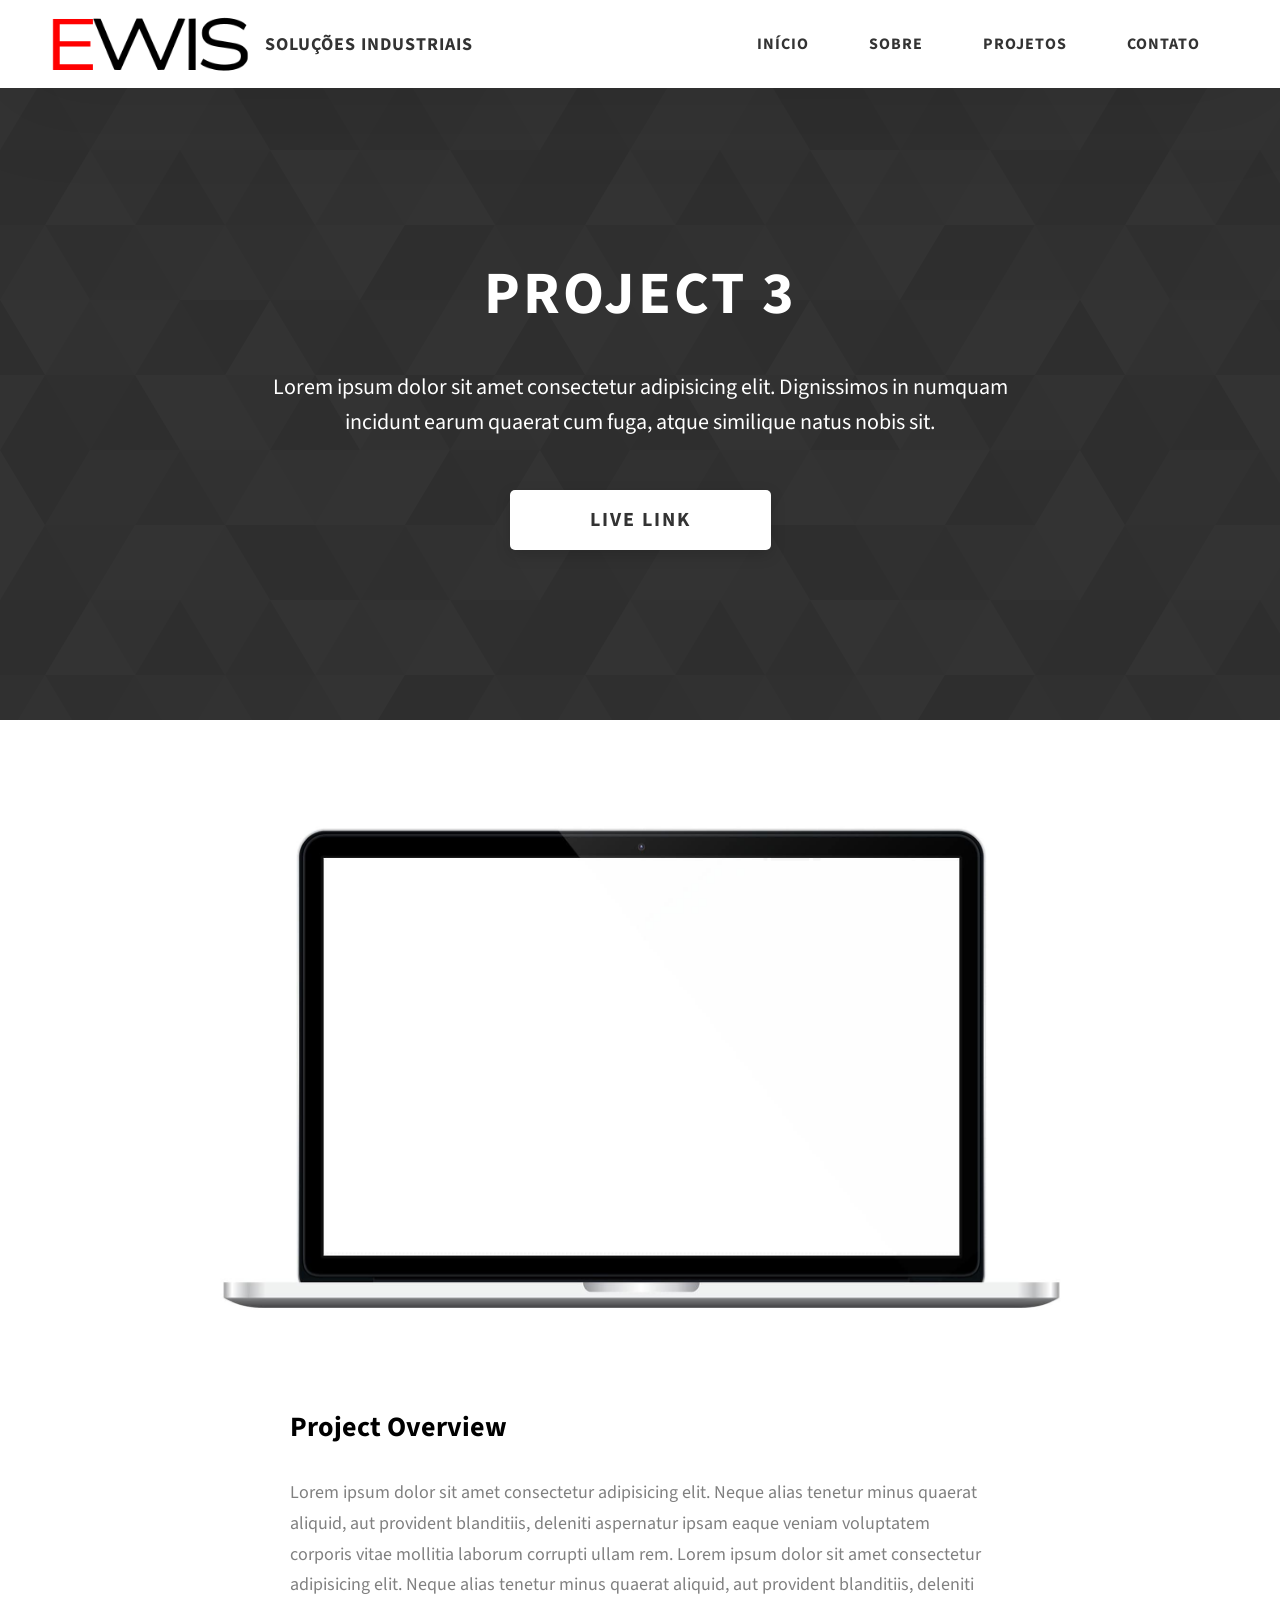
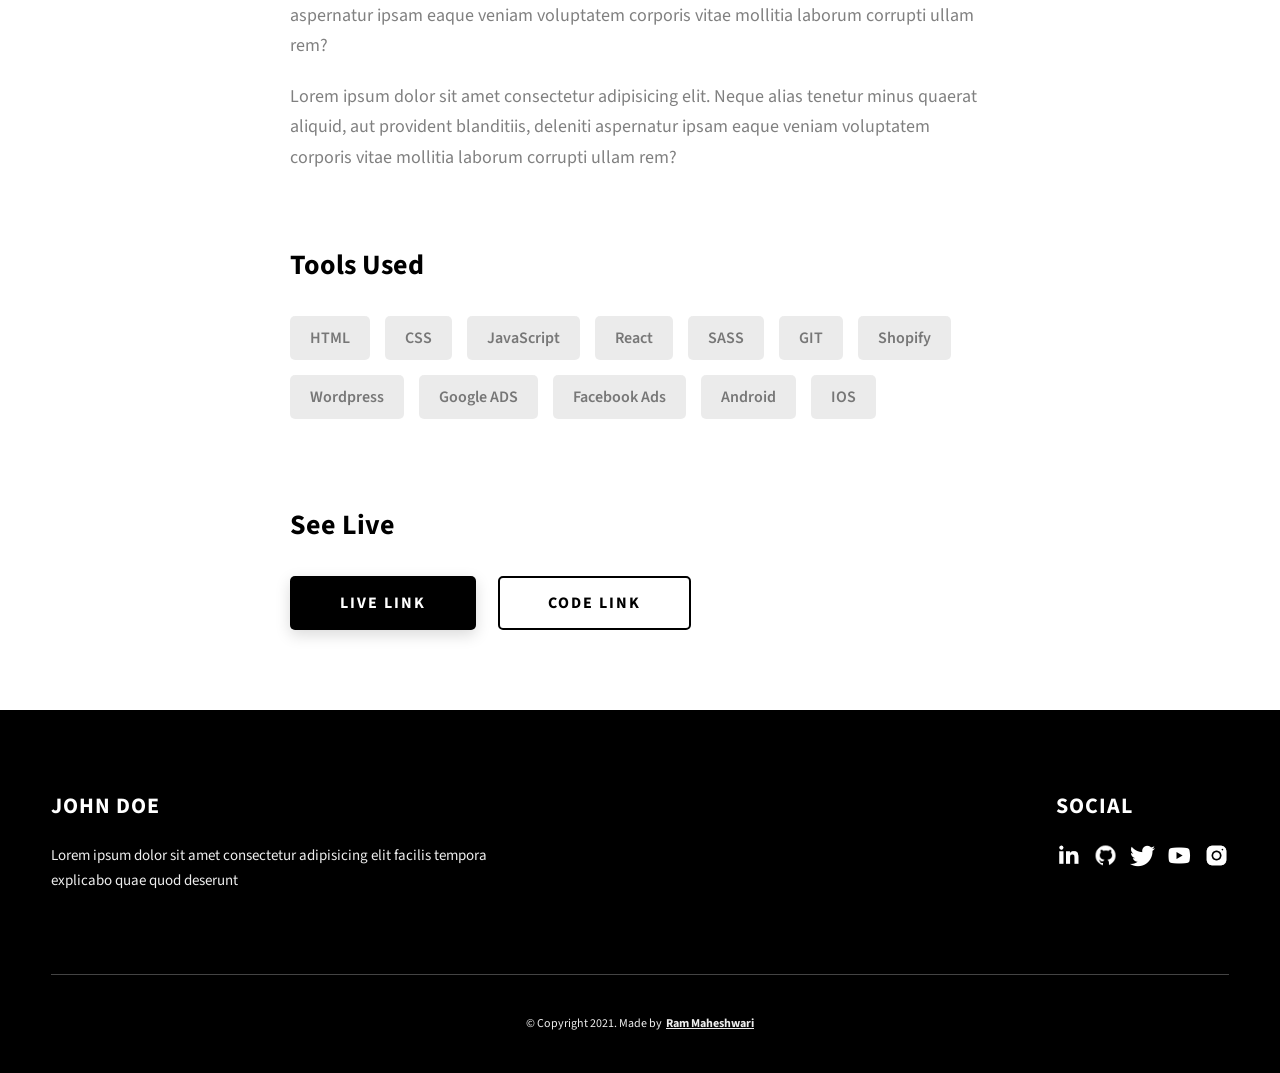
<file: project-3.html>
<!DOCTYPE html>
<html lang="en">
  <head>
    <meta charset="UTF-8" />
    <meta name="viewport" content="width=device-width, initial-scale=1.0" />
    <meta http-equiv="X-UA-Compatible" content="ie=edge" />
    <title>Case Study of Project 3</title>
    <meta name="description" content="Case study page of Project" />

    <link rel="stylesheet" href="css/style.css" />

    <link rel="preconnect" href="https://fonts.googleapis.com" />
    <link rel="preconnect" href="https://fonts.gstatic.com" crossorigin />
    <link
      href="https://fonts.googleapis.com/css2?family=Source+Sans+Pro:wght@400;600;700;900&display=swap"
      rel="stylesheet"
    />
  </head>
  <body>
    <header class="header">
      <div class="header__content">
        <div class="header__logo-container">
          <div class="header__logo-img-cont">
            <img
              src="./assets/png/ewis.png"
              alt="Imagem com o Logo da EWIS"
              class="header__logo-img"
            />
          </div>
          <span class="header__logo-sub">Soluções Industriais</span>
        </div>
        <div class="header__main">
          <ul class="header__links">
            <li class="header__link-wrapper">
              <a href="./index.html" class="header__link"> Início </a>
            </li>
            <li class="header__link-wrapper">
              <a href="./index.html#about" class="header__link"> Sobre </a>
            </li>
            <li class="header__link-wrapper">
              <a href="./index.html#projects" class="header__link"> Projetos </a>
            </li>
            <li class="header__link-wrapper">
              <a href="./index.html#contact" class="header__link"> Contato </a>
            </li>
          </ul>
          <div class="header__main-ham-menu-cont">
            <img
              src="./assets/svg/ham-menu.svg"
              alt="hamburger menu"
              class="header__main-ham-menu"
            />
            <img
              src="./assets/svg/ham-menu-close.svg"
              alt="hamburger menu close"
              class="header__main-ham-menu-close d-none"
            />
          </div>
        </div>
      </div>
      <div class="header__sm-menu">
        <div class="header__sm-menu-content">
          <ul class="header__sm-menu-links">
            <li class="header__sm-menu-link">
              <a href="./index.html"> Início </a>
            </li>

            <li class="header__sm-menu-link">
              <a href="./index.html#about"> Sobre </a>
            </li>

            <li class="header__sm-menu-link">
              <a href="./index.html#projects"> Projetos </a>
            </li>

            <li class="header__sm-menu-link">
              <a href="./index.html#contact"> Contato </a>
            </li>
          </ul>
        </div>
      </div>
    </header>
    <section class="project-cs-hero">
      <div class="project-cs-hero__content">
        <h1 class="heading-primary">Project 3</h1>
        <div class="project-cs-hero__info">
          <p class="text-primary">
            Lorem ipsum dolor sit amet consectetur adipisicing elit. Dignissimos
            in numquam incidunt earum quaerat cum fuga, atque similique natus
            nobis sit.
          </p>
        </div>
        <div class="project-cs-hero__cta">
          <a href="#" class="btn btn--bg" target="_blank">Live Link</a>
        </div>
      </div>
    </section>
    <section class="project-details">
      <div class="main-container">
        <div class="project-details__content">
          <div class="project-details__showcase-img-cont">
            <img
              src="./assets/jpeg/project-mockup-example.jpeg"
              alt="Project Image"
              class="project-details__showcase-img"
            />
          </div>
          <div class="project-details__content-main">
            <div class="project-details__desc">
              <h3 class="project-details__content-title">Project Overview</h3>
              <p class="project-details__desc-para">
                Lorem ipsum dolor sit amet consectetur adipisicing elit. Neque
                alias tenetur minus quaerat aliquid, aut provident blanditiis,
                deleniti aspernatur ipsam eaque veniam voluptatem corporis vitae
                mollitia laborum corrupti ullam rem. Lorem ipsum dolor sit amet
                consectetur adipisicing elit. Neque alias tenetur minus quaerat
                aliquid, aut provident blanditiis, deleniti aspernatur ipsam
                eaque veniam voluptatem corporis vitae mollitia laborum corrupti
                ullam rem?
              </p>
              <p class="project-details__desc-para">
                Lorem ipsum dolor sit amet consectetur adipisicing elit. Neque
                alias tenetur minus quaerat aliquid, aut provident blanditiis,
                deleniti aspernatur ipsam eaque veniam voluptatem corporis vitae
                mollitia laborum corrupti ullam rem?
              </p>
            </div>
            <div class="project-details__tools-used">
              <h3 class="project-details__content-title">Tools Used</h3>
              <div class="skills">
                <div class="skills__skill">HTML</div>
                <div class="skills__skill">CSS</div>
                <div class="skills__skill">JavaScript</div>
                <div class="skills__skill">React</div>
                <div class="skills__skill">SASS</div>
                <div class="skills__skill">GIT</div>
                <div class="skills__skill">Shopify</div>
                <div class="skills__skill">Wordpress</div>
                <div class="skills__skill">Google ADS</div>
                <div class="skills__skill">Facebook Ads</div>
                <div class="skills__skill">Android</div>
                <div class="skills__skill">IOS</div>
              </div>
            </div>
            <div class="project-details__links">
              <h3 class="project-details__content-title">See Live</h3>
              <a
                href="#"
                class="btn btn--med btn--theme project-details__links-btn"
                target="_blank"
                >Live Link</a
              >
              <a
                href="#"
                class="btn btn--med btn--theme-inv project-details__links-btn"
                target="_blank"
                >Code Link</a
              >
            </div>
          </div>
        </div>
      </div>
    </section>
    <footer class="main-footer">
      <div class="main-container">
        <div class="main-footer__upper">
          <div class="main-footer__row main-footer__row-1">
            <h2 class="heading heading-sm main-footer__heading-sm">
              <span>Social</span>
            </h2>
            <div class="main-footer__social-cont">
              <a target="_blank" rel="noreferrer" href="https://www.linkedin.com/in/paulovrms/">
                <img
                  class="main-footer__icon"
                  src="./assets/png/linkedin-ico.png"
                  alt="icon"
                />
              </a>
              <a target="_blank" rel="noreferrer" href="#">
                <img
                  class="main-footer__icon"
                  src="./assets/png/github-ico.png"
                  alt="icon"
                />
              </a>
              <a target="_blank" rel="noreferrer" href="#">
                <img
                  class="main-footer__icon"
                  src="./assets/png/twitter-ico.png"
                  alt="icon"
                />
              </a>
              <a target="_blank" rel="noreferrer" href="#">
                <img
                  class="main-footer__icon"
                  src="./assets/png/yt-ico.png"
                  alt="icon"
                />
              </a>
              <a target="_blank" rel="noreferrer" href="#">
                <img
                  class="main-footer__icon main-footer__icon--mr-none"
                  src="./assets/png/insta-ico.png"
                  alt="icon"
                />
              </a>
            </div>
          </div>
          <div class="main-footer__row main-footer__row-2">
            <h4 class="heading heading-sm text-lt">John Doe</h4>
            <p class="main-footer__short-desc">
              Lorem ipsum dolor sit amet consectetur adipisicing elit facilis
              tempora explicabo quae quod deserunt
            </p>
          </div>
        </div>

        <div class="main-footer__lower">
          &copy; Copyright 2021. Made by
          <a rel="noreferrer" target="_blank" href="https://rammaheshwari.com"
            >Ram Maheshwari</a
          >
        </div>
      </div>
    </footer>
    <script src="./index.js"></script>
  </body>
</html>
</file>
<file: css/style.css>
/*
0 - 600px:      Phone
600 - 900px:    Tablet portrait
900 - 1200px:   Tablet landscape
[1200 - 1800] is where our normal styles apply
1800px + :      Big desktop
$breakpoint arguement choices:
- phone
- tab-port
- tab-land
- big-desktop

Inside media queries 1em is always 16px i.e 1em = 16px at every screen size only inside media queries
*/
*,
*::after,
*::before {
  margin: 0;
  padding: 0;
  box-sizing: inherit;
  font-family: inherit; }

html {
  font-size: 62.5%;
  scroll-behavior: smooth; }
  @media only screen and (max-width: 75em) {
    html {
      font-size: 59%; } }
  @media only screen and (max-width: 56.25em) {
    html {
      font-size: 56%; } }
  @media only screen and (min-width: 112.5em) {
    html {
      font-size: 65%; } }

body {
  box-sizing: border-box;
  position: relative;
  line-height: 1.5;
  font-family: sans-serif;
  overflow-x: hidden;
  overflow-y: scroll;
  font-family: 'Source Sans Pro', sans-serif; }

a {
  text-decoration: none;
  color: inherit; }

li {
  list-style: none; }

input:focus,
button:focus,
a:focus,
textarea:focus {
  outline: none; }

button {
  border: none;
  cursor: pointer; }

textarea {
  resize: none; }

.heading-primary {
  font-size: 6rem;
  text-transform: uppercase;
  letter-spacing: 3px;
  text-align: center; }
  @media only screen and (max-width: 37.5em) {
    .heading-primary {
      font-size: 4.5rem; } }

.heading-sec__mb-bg {
  margin-bottom: 11rem; }
  @media only screen and (max-width: 56.25em) {
    .heading-sec__mb-bg {
      margin-bottom: 8rem; } }

.heading-sec__mb-med {
  margin-bottom: 9rem; }
  @media only screen and (max-width: 56.25em) {
    .heading-sec__mb-med {
      margin-bottom: 8rem; } }

.heading-sec__main {
  display: block;
  font-size: 4rem;
  text-transform: uppercase;
  letter-spacing: 1px;
  letter-spacing: 3px;
  text-align: center;
  margin-bottom: 3.5rem;
  position: relative; }
  .heading-sec__main--lt {
    color: #fff; }
    .heading-sec__main--lt::after {
      content: '';
      background: #fff !important; }
  .heading-sec__main::after {
    content: '';
    position: absolute;
    top: calc(100% + 1.5rem);
    height: 5px;
    width: 3rem;
    background: #000000;
    left: 50%;
    transform: translateX(-50%);
    border-radius: 5px; }
    @media only screen and (max-width: 37.5em) {
      .heading-sec__main::after {
        top: calc(100% + 1.2rem); } }

.heading-sec__sub {
  display: block;
  text-align: center;
  color: #777;
  font-size: 2rem;
  font-weight: 500;
  max-width: 80rem;
  margin: auto;
  line-height: 1.6; }
  @media only screen and (max-width: 37.5em) {
    .heading-sec__sub {
      font-size: 1.8rem; } }
  .heading-sec__sub--lt {
    color: #eee; }

.heading-sm {
  font-size: 2.2rem;
  text-transform: uppercase;
  letter-spacing: 1px; }

.main-container {
  max-width: 120rem;
  margin: auto;
  width: 92%; }

.btn {
  background: #fff;
  color: #333;
  text-transform: uppercase;
  letter-spacing: 2px;
  display: inline-block;
  font-weight: 700;
  border-radius: 5px;
  box-shadow: 0 5px 15px 0 rgba(0, 0, 0, 0.15);
  transition: transform .3s; }
  .btn:hover {
    transform: translateY(-3px); }
  .btn--bg {
    padding: 1.5rem 8rem;
    font-size: 2rem; }
  .btn--med {
    padding: 1.5rem 5rem;
    font-size: 1.6rem; }
  .btn--theme {
    background: #000000;
    color: #fff; }
  .btn--theme-inv {
    color: #000000;
    background: #fff;
    border: 2px solid #000000;
    box-shadow: none;
    padding: calc(1.5rem - 2px) calc(5rem - 2px); }

.sec-pad {
  padding: 12rem 0; }
  @media only screen and (max-width: 56.25em) {
    .sec-pad {
      padding: 8rem 0; } }

.text-primary {
  color: #fff;
  font-size: 2.2rem;
  text-align: center;
  width: 100%;
  line-height: 1.6; }
  @media only screen and (max-width: 37.5em) {
    .text-primary {
      font-size: 2rem; } }

.d-none {
  display: none; }

.home-hero {
  color: #fff;
  background: linear-gradient(to right, rgba(0, 0, 0, 0.8), rgba(0, 0, 0, 0.8)), url(../../assets/svg/common-bg.svg);
  background-position: center;
  height: 100vh;
  min-height: 80rem;
  max-height: 120rem;
  position: relative; }
  @media only screen and (max-width: 37.5em) {
    .home-hero {
      height: unset;
      min-height: unset; } }
  .home-hero__socials {
    position: absolute;
    top: 50%;
    border: 2px solid #eee;
    border-left: 2px solid #eee;
    transform: translateY(-50%); }
    @media only screen and (max-width: 56.25em) {
      .home-hero__socials {
        display: none; } }
  .home-hero__mouse-scroll-cont {
    position: absolute;
    bottom: 3%;
    left: 50%;
    transform: translateX(-50%); }
    @media only screen and (max-width: 37.5em) {
      .home-hero__mouse-scroll-cont {
        display: none; } }
  .home-hero__social {
    width: 5rem; }
  .home-hero__social-icon-link {
    width: 100%;
    display: block;
    padding: 1.2rem;
    border-bottom: 2px solid #eee;
    transition: background .3s; }
    .home-hero__social-icon-link:hover {
      background: rgba(255, 255, 255, 0.1); }
    .home-hero__social-icon-link--bd-none {
      border-bottom: 0; }
  .home-hero__social-icon {
    width: 100%; }
  .home-hero__content {
    position: absolute;
    top: 50%;
    left: 50%;
    transform: translate(-50%, -50%);
    max-width: 90rem;
    width: 92%; }
    @media only screen and (max-width: 37.5em) {
      .home-hero__content {
        padding: 19rem 0 13rem 0;
        margin: auto;
        position: static;
        transform: translate(0, 0); } }
  .home-hero__info {
    margin: 3rem auto 0 auto;
    max-width: 80rem; }
  .home-hero__cta {
    margin-top: 5rem;
    text-align: center; }

.about {
  background: #fafafa; }
  .about__content {
    display: grid;
    grid-template-columns: 1fr 1fr;
    grid-gap: 10rem; }
    @media only screen and (max-width: 56.25em) {
      .about__content {
        grid-template-columns: 1fr;
        grid-gap: 8rem; } }
    .about__content-title {
      font-weight: 700;
      font-size: 2.8rem;
      margin-bottom: 3rem; }
      @media only screen and (max-width: 37.5em) {
        .about__content-title {
          font-size: 2.4rem; } }
    .about__content-details-para {
      font-size: 1.8rem;
      color: grey;
      max-width: 60rem;
      line-height: 1.7;
      margin-bottom: 1rem; }
      .about__content-details-para--hl {
        font-weight: 700;
        margin: 0 3px; }
      .about__content-details-para:last-child {
        margin-bottom: 4rem; }

.projects__row {
  display: grid;
  grid-template-columns: 1.5fr 1fr;
  grid-gap: 5rem;
  margin-bottom: 11rem; }
  @media only screen and (max-width: 56.25em) {
    .projects__row {
      grid-template-columns: 1fr;
      grid-gap: 2rem;
      margin-bottom: 8rem; } }
  @media only screen and (max-width: 56.25em) {
    .projects__row {
      text-align: center; } }
  .projects__row:last-child {
    margin-bottom: 0; }
  .projects__row-img-cont {
    overflow: hidden; }
  .projects__row-img {
    width: 100%;
    display: block;
    object-fit: cover; }
  .projects__row-content {
    padding: 2rem 0;
    display: flex;
    justify-content: center;
    flex-direction: column;
    align-items: flex-start; }
    @media only screen and (max-width: 56.25em) {
      .projects__row-content {
        align-items: center; } }
    .projects__row-content-title {
      font-weight: 700;
      font-size: 2.8rem;
      margin-bottom: 2rem; }
      @media only screen and (max-width: 37.5em) {
        .projects__row-content-title {
          font-size: 2.4rem; } }
    .projects__row-content-desc {
      font-size: 1.8rem;
      color: grey;
      max-width: 60rem;
      line-height: 1.7;
      margin-bottom: 3rem; }
      @media only screen and (max-width: 37.5em) {
        .projects__row-content-desc {
          font-size: 1.7rem; } }

.contact {
  background: linear-gradient(to right, rgba(0, 0, 0, 0.8), rgba(0, 0, 0, 0.8)), url(../../assets/svg/common-bg.svg);
  background-size: cover;
  background-position: center; }
  .contact__form-container {
    box-shadow: 0 0 10px rgba(0, 0, 0, 0.1);
    background: white;
    padding: 4rem;
    margin-top: 6rem;
    max-width: 80rem;
    text-align: right;
    width: 95%;
    border-radius: 5px;
    margin: 5rem auto 0 auto; }
    @media only screen and (max-width: 37.5em) {
      .contact__form-container {
        padding: 3rem; } }
  .contact__form-field {
    margin-bottom: 4rem; }
    @media only screen and (max-width: 37.5em) {
      .contact__form-field {
        margin-bottom: 3rem; } }
  .contact__form-label {
    color: #666;
    font-size: 1.4rem;
    letter-spacing: 1px;
    font-weight: 700;
    margin-bottom: 1rem;
    display: block;
    text-align: left; }
  .contact__form-input {
    color: #333;
    padding: 2rem;
    width: 100%;
    border: 1px solid #ebebeb;
    font-size: 1.6rem;
    letter-spacing: 0px;
    background: #f0f0f0;
    border-radius: 5px;
    font-weight: 600;
    /* Code for Modern Browsers */
    /* Code for WebKit, Blink, Edge */
    /* Code for Internet Explorer 10-11 */
    /* Code for Microsoft Edge */
    /* Code for Mozilla Firefox 4 to 18 */
    /* Code for Mozilla Firefox 19+ */ }
    .contact__form-input::placeholder {
      color: #999;
      font-weight: 600;
      font-size: 1.6rem; }
    .contact__form-input::-webkit-input-placeholder {
      color: #999;
      font-weight: 600;
      font-size: 1.6rem; }
    .contact__form-input:-ms-input-placeholder {
      color: #999;
      font-weight: 600;
      font-size: 1.6rem; }
    .contact__form-input::-ms-input-placeholder {
      color: #999;
      font-weight: 600;
      font-size: 1.6rem; }
    .contact__form-input:-moz-placeholder {
      opacity: 1;
      color: #999;
      font-weight: 600;
      font-size: 1.6rem; }
    .contact__form-input::-moz-placeholder {
      opacity: 1;
      color: #999;
      font-weight: 600;
      font-size: 1.6rem; }
  .contact__btn {
    width: 30%;
    padding: 2rem 4rem;
    font-size: 1.6rem; }
    @media only screen and (max-width: 37.5em) {
      .contact__btn {
        width: 100%; } }

.project-cs-hero {
  color: #fff;
  background: linear-gradient(to right, rgba(0, 0, 0, 0.8), rgba(0, 0, 0, 0.8)), url(../../assets/svg/common-bg.svg);
  background-size: cover;
  background-position: center;
  position: relative; }
  @media only screen and (max-width: 37.5em) {
    .project-cs-hero {
      height: unset;
      min-height: unset; } }
  .project-cs-hero__content {
    padding: 25rem 0 17rem 0;
    max-width: 90rem;
    width: 92%;
    margin: auto; }
    @media only screen and (max-width: 37.5em) {
      .project-cs-hero__content {
        padding: 19rem 0 13rem 0;
        margin: auto;
        position: static;
        transform: translate(0, 0); } }
  .project-cs-hero__info {
    margin: 3rem auto 0 auto;
    max-width: 80rem; }
  .project-cs-hero__cta {
    margin-top: 5rem;
    text-align: center; }

.project-details__content {
  padding: 8rem 0;
  max-width: 90rem;
  margin: auto; }
  .project-details__content-title {
    font-weight: 700;
    font-size: 2.8rem;
    margin-bottom: 3rem; }
    @media only screen and (max-width: 37.5em) {
      .project-details__content-title {
        font-size: 2.4rem; } }

.project-details__showcase-img-cont {
  width: 100%;
  margin-bottom: 6rem; }

.project-details__showcase-img {
  width: 100%; }

.project-details__content-main {
  width: 100%;
  max-width: 70rem;
  margin: auto; }

.project-details__desc {
  margin: 0 0 7rem 0; }
  .project-details__desc-para {
    font-size: 1.8rem;
    line-height: 1.7;
    color: grey;
    margin-bottom: 2rem; }

.project-details__tools-used {
  margin: 0 0 7rem 0; }
  .project-details__tools-used-list {
    display: flex;
    flex-wrap: wrap; }
  .project-details__tools-used-item {
    padding: 1rem 2rem;
    margin-bottom: 1.5rem;
    margin-right: 1.5rem;
    font-size: 1.6rem;
    background: rgba(153, 153, 153, 0.2);
    border-radius: 5px;
    font-weight: 600;
    color: #777; }

.project-details__links {
  margin: 0 0; }
  .project-details__links-btn {
    margin-right: 2rem; }
    @media only screen and (max-width: 37.5em) {
      .project-details__links-btn {
        margin-right: 0;
        width: 70%;
        margin-bottom: 2rem;
        text-align: center; } }
    .project-details__links-btn:last-child {
      margin: 0; }
      @media only screen and (max-width: 37.5em) {
        .project-details__links-btn:last-child {
          margin: 0; } }

.header {
  position: fixed;
  width: 100%;
  z-index: 1000;
  background: #000;
  background: #fff;
  box-shadow: 0 10px 100px rgba(0, 0, 0, 0.1); }
  .header__content {
    display: flex;
    align-items: center;
    justify-content: space-between;
    padding: 1rem 5rem; }
    @media only screen and (max-width: 56.25em) {
      .header__content {
        padding: 0 2rem; } }
  .header__logo-container {
    display: flex;
    align-items: center;
    cursor: pointer;
    color: #333;
    transition: color .3s; }
    .header__logo-container:hover {
      color: #000000; }
  .header__logo-img-cont {
    width: 20rem;
    overflow: hidden;
    margin-right: 1.5rem; }
    @media only screen and (max-width: 56.25em) {
      .header__logo-img-cont {
        margin-right: 1.2rem; } }
  .header__logo-img {
    width: 100%;
    height: 100%;
    object-fit: cover;
    object-position: center;
    display: block; }
  .header__logo-sub {
    font-size: 1.8rem;
    text-transform: uppercase;
    font-weight: 700;
    letter-spacing: 1px; }
  .header__links {
    display: flex; }
    @media only screen and (max-width: 37.5em) {
      .header__links {
        display: none; } }
  .header__link {
    padding: 2.2rem 3rem;
    display: inline-block;
    font-size: 1.6rem;
    color: #333;
    text-transform: uppercase;
    letter-spacing: 1px;
    font-weight: 700;
    transition: color .3s; }
    .header__link:hover {
      color: #000000; }
    @media only screen and (max-width: 56.25em) {
      .header__link {
        padding: 3rem 1.8rem;
        font-size: 1.5rem; } }
  .header__main-ham-menu-cont {
    display: none;
    width: 3rem;
    padding: 2.2rem 0; }
    @media only screen and (max-width: 37.5em) {
      .header__main-ham-menu-cont {
        display: block; } }
  .header__main-ham-menu {
    width: 100%; }
  .header__main-ham-menu-close {
    width: 100%; }
  .header__sm-menu {
    background: #fff;
    position: absolute;
    width: 100%;
    top: 100%;
    visibility: hidden;
    opacity: 0;
    transition: all .3s;
    box-shadow: 0px 5px 5px 0px rgba(0, 0, 0, 0.1);
    -webkit-box-shadow: 0px 5px 5px 0px rgba(0, 0, 0, 0.1);
    -moz-box-shadow: 0px 5px 5px 0px rgba(0, 0, 0, 0.1); }
    .header__sm-menu--active {
      visibility: hidden;
      opacity: 0; }
      @media only screen and (max-width: 37.5em) {
        .header__sm-menu--active {
          visibility: visible;
          opacity: 1; } }
  .header__sm-menu-link a {
    display: block;
    text-decoration: none;
    padding: 2.5rem 3rem;
    font-size: 1.6rem;
    color: #333;
    text-align: right;
    border-bottom: 1px solid #eee;
    font-weight: 700;
    text-transform: uppercase;
    letter-spacing: 2px;
    transition: color .3s; }
    .header__sm-menu-link a:hover {
      color: #000000; }
  .header__sm-menu-link:first-child a {
    border-top: 1px solid #eee; }
  .header__sm-menu-link-last {
    border-bottom: 0; }

.main-footer {
  background: #000;
  color: #fff; }
  .main-footer__upper {
    display: flex;
    justify-content: space-between;
    padding: 8rem 0; }
    @media only screen and (max-width: 56.25em) {
      .main-footer__upper {
        padding: 6rem 0; } }
    @media only screen and (max-width: 37.5em) {
      .main-footer__upper {
        display: block; } }
  .main-footer__row-1 {
    order: 2; }
    @media only screen and (max-width: 56.25em) {
      .main-footer__row-1 {
        margin-bottom: 5rem; } }
  .main-footer__row-2 {
    width: 40%;
    order: 1;
    max-width: 50rem; }
    @media only screen and (max-width: 56.25em) {
      .main-footer__row-2 {
        width: 100%; } }
  .main-footer__short-desc {
    margin-top: 2rem;
    color: #eee;
    font-size: 1.5rem;
    line-height: 1.7; }
  .main-footer__social-cont {
    margin-top: 2rem; }
  .main-footer__icon {
    margin-right: 1rem;
    width: 2.5rem; }
    .main-footer__icon--mr-none {
      margin-right: 0; }
  .main-footer__lower {
    padding: 4rem 0;
    border-top: 1px solid #444;
    color: #eee;
    font-size: 1.2rem;
    text-align: left;
    text-align: center; }
    .main-footer__lower a {
      text-decoration: underline;
      font-weight: bold;
      margin-left: 2px; }
    @media only screen and (max-width: 56.25em) {
      .main-footer__lower {
        padding: 3.5rem 0; } }

.skills {
  display: flex;
  flex-wrap: wrap; }
  .skills__skill {
    padding: 1rem 2rem;
    margin-bottom: 1.5rem;
    margin-right: 1.5rem;
    font-size: 1.6rem;
    background: rgba(153, 153, 153, 0.2);
    border-radius: 5px;
    font-weight: 600;
    color: #777; }

.mouse {
  width: 25px;
  height: 40px;
  border: 2px solid #eee;
  border-radius: 60px;
  position: relative;
  overflow: hidden; }
  .mouse::before {
    content: '';
    width: 5px;
    height: 5px;
    position: absolute;
    top: 7px;
    left: 50%;
    transform: translateX(-50%);
    background-color: #eee;
    border-radius: 50%;
    opacity: 1;
    animation: wheel 1.3s infinite;
    -webkit-animation: wheel 1.3s infinite; }

@keyframes wheel {
  to {
    opacity: 0;
    top: 27px; } }

@-webkit-keyframes wheel {
  to {
    opacity: 0;
    top: 27px; } }
</file>
